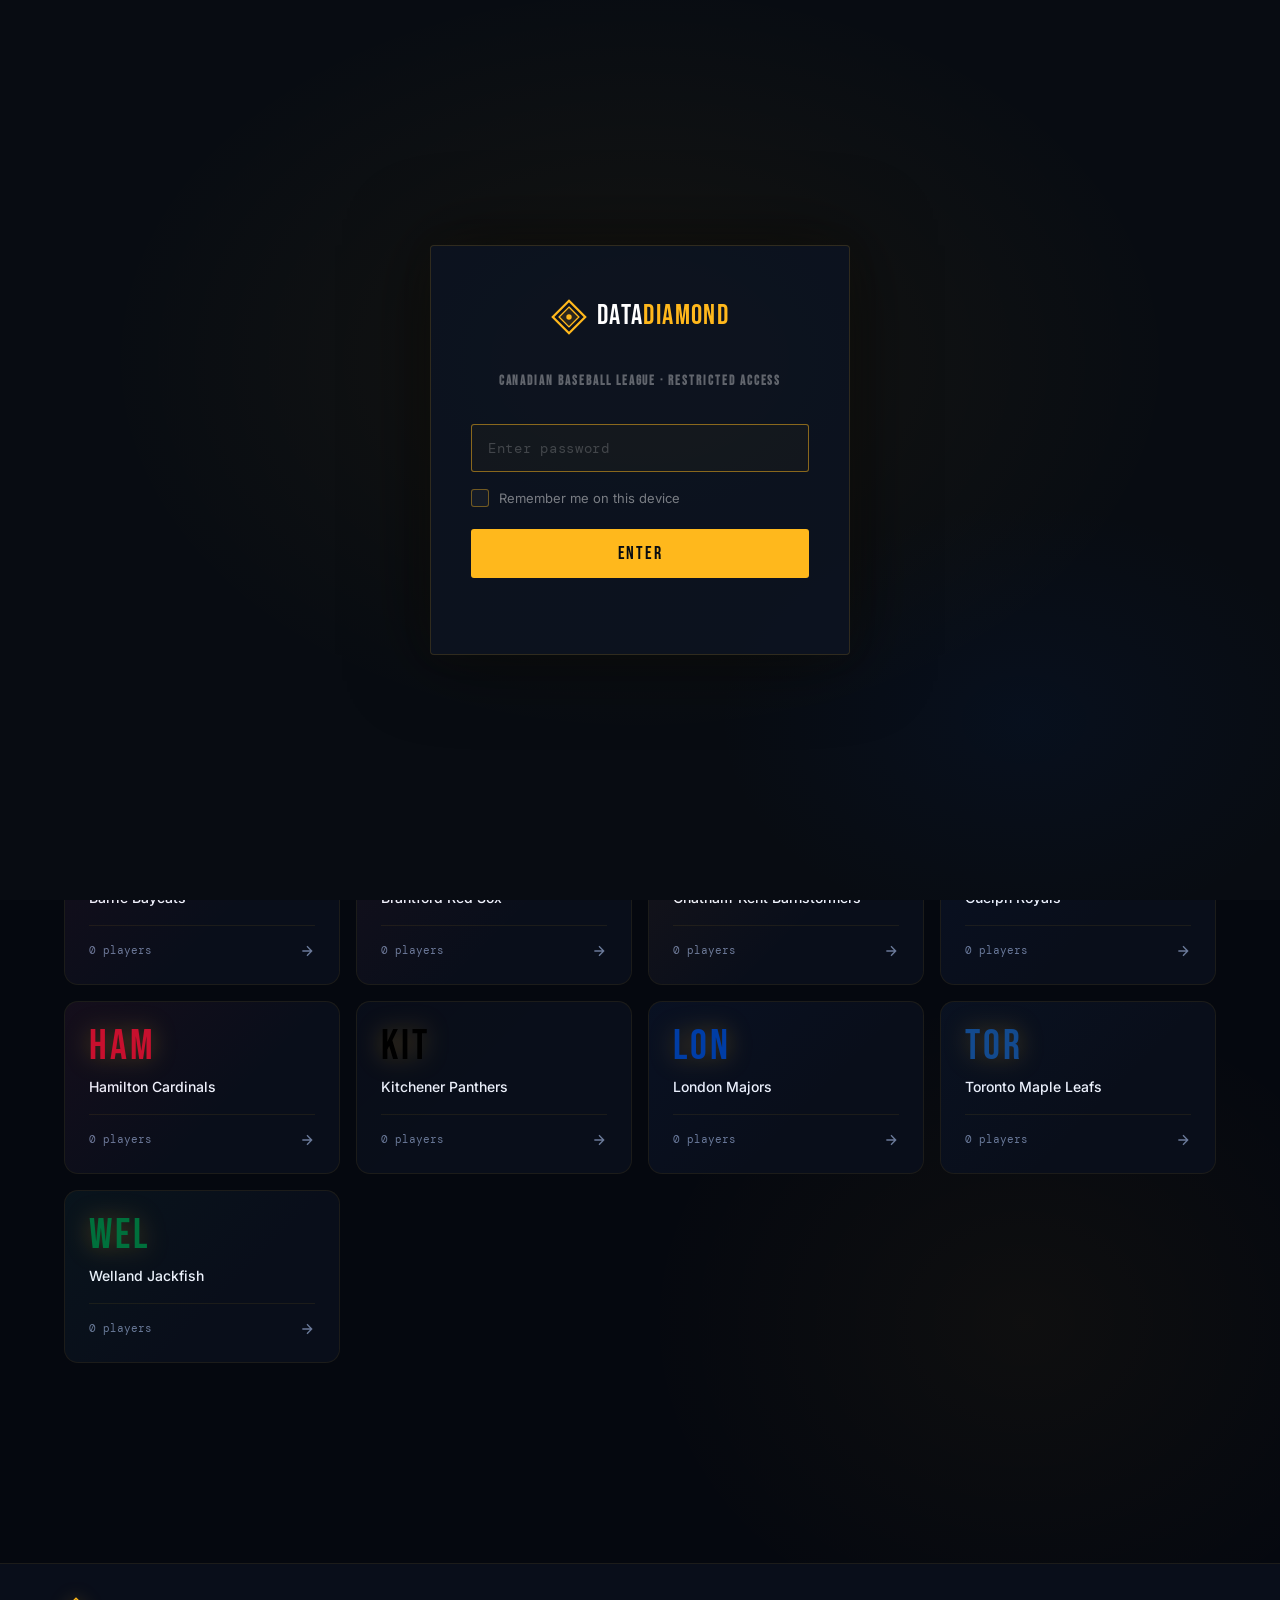
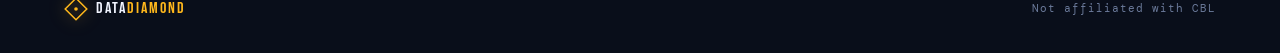
<file: index.html>
<!DOCTYPE html>
<html lang="en">
<head>
  <meta charset="UTF-8" />
  <meta name="viewport" content="width=device-width, initial-scale=1.0" />
  <title>Data Diamond — CBL Stats</title>
  <link rel="stylesheet" href="css/style.css" />
<script>
  const HASH = '2700114b0b68384c38a1018ac02dd3825205f695857ec23f9d1493280452b3a2';
  const key  = 'dd_auth';

  async function sha256(str) {
    const buf = await crypto.subtle.digest('SHA-256', new TextEncoder().encode(str));
    return Array.from(new Uint8Array(buf)).map(b => b.toString(16).padStart(2,'0')).join('');
  }

  async function checkAuth() {
    if (sessionStorage.getItem(key) === 'ok' || localStorage.getItem(key) === 'ok') return;

    const overlay = document.createElement('div');
    overlay.id = 'auth-overlay';
    overlay.innerHTML = `
      <style>
        @import url('https://fonts.googleapis.com/css2?family=Bebas+Neue&family=DM+Mono:wght@400;500&family=Inter:wght@300;400;500&display=swap');
        #auth-overlay {
          position:fixed;inset:0;z-index:99999;
          background:#080c12;
          display:flex;align-items:center;justify-content:center;
          font-family:'Inter',sans-serif;
        }
        #auth-overlay .auth-bg {
          position:absolute;inset:0;
          background:
            radial-gradient(ellipse 60% 60% at 50% 40%, rgba(255,184,28,0.06) 0%, transparent 70%),
            radial-gradient(ellipse 40% 40% at 80% 80%, rgba(0,61,165,0.08) 0%, transparent 60%);
        }
        #auth-overlay .auth-box {
          position:relative;z-index:1;
          width:100%;max-width:420px;
          padding:48px 40px;
          background:rgba(13,20,32,0.95);
          border:1px solid rgba(255,184,28,0.15);
          border-radius:4px;
          box-shadow:0 0 80px rgba(0,0,0,0.6), 0 0 40px rgba(255,184,28,0.04);
          text-align:center;
        }
        #auth-overlay .auth-logo {
          display:flex;align-items:center;justify-content:center;gap:10px;
          margin-bottom:32px;
        }
        #auth-overlay .auth-logo svg { width:36px;height:36px; }
        #auth-overlay .auth-logo-text {
          font-family:'Bebas Neue',sans-serif;
          font-size:28px;letter-spacing:0.05em;
          color:#fff;
        }
        #auth-overlay .auth-logo-text em { color:#FFB81C;font-style:normal; }
        #auth-overlay h2 {
          font-family:'Bebas Neue',sans-serif;
          font-size:13px;letter-spacing:0.15em;
          color:rgba(255,255,255,0.35);
          margin:0 0 32px;
          text-transform:uppercase;
        }
        #auth-overlay .auth-input-wrap { position:relative;margin-bottom:16px; }
        #auth-overlay input[type="password"] {
          width:100%;box-sizing:border-box;
          padding:14px 16px;
          background:rgba(255,255,255,0.04);
          border:1px solid rgba(255,255,255,0.1);
          border-radius:3px;
          color:#fff;
          font-family:'DM Mono',monospace;
          font-size:14px;letter-spacing:0.05em;
          outline:none;
          transition:border-color 0.2s;
        }
        #auth-overlay input[type="password"]:focus {
          border-color:rgba(255,184,28,0.5);
          background:rgba(255,184,28,0.03);
        }
        #auth-overlay input[type="password"]::placeholder { color:rgba(255,255,255,0.2); }
        #auth-overlay .remember-wrap {
          display:flex;align-items:center;justify-content:flex-start;
          gap:10px;
          margin-bottom:20px;
          cursor:pointer;
        }
        #auth-overlay .remember-wrap input[type="checkbox"] {
          appearance:none;-webkit-appearance:none;
          width:18px;height:18px;
          border:1px solid rgba(255,184,28,0.4);
          border-radius:3px;
          background:rgba(255,255,255,0.04);
          cursor:pointer;
          position:relative;
          flex-shrink:0;
          transition:background 0.2s, border-color 0.2s;
        }
        #auth-overlay .remember-wrap input[type="checkbox"]:checked {
          background:#FFB81C;
          border-color:#FFB81C;
        }
        #auth-overlay .remember-wrap input[type="checkbox"]:checked::after {
          content:'';
          position:absolute;
          left:4px;top:1px;
          width:5px;height:9px;
          border:2px solid #080c12;
          border-top:none;border-left:none;
          transform:rotate(45deg);
        }
        #auth-overlay .remember-label {
          font-family:'Inter',sans-serif;
          font-size:13px;
          color:rgba(255,255,255,0.45);
          cursor:pointer;
          user-select:none;
        }
        #auth-overlay button {
          width:100%;padding:14px;
          background:#FFB81C;
          border:none;border-radius:3px;
          color:#080c12;
          font-family:'Bebas Neue',sans-serif;
          font-size:18px;letter-spacing:0.1em;
          cursor:pointer;
          transition:background 0.2s, transform 0.1s;
        }
        #auth-overlay button:hover { background:#ffc94d; }
        #auth-overlay button:active { transform:scale(0.98); }
        #auth-overlay .auth-error {
          margin-top:12px;height:16px;
          font-size:12px;letter-spacing:0.05em;
          color:#ff4444;
          font-family:'DM Mono',monospace;
        }
      </style>
      <div class="auth-bg"></div>
      <div class="auth-box">
        <div class="auth-logo">
          <svg viewBox="0 0 40 40" fill="none">
            <polygon points="20,2 38,20 20,38 2,20" stroke="#FFB81C" stroke-width="2.5" fill="none"/>
            <polygon points="20,9 31,20 20,31 9,20" stroke="#FFB81C" stroke-width="1.5" fill="rgba(255,184,28,0.12)"/>
            <circle cx="20" cy="20" r="3" fill="#FFB81C"/>
          </svg>
          <span class="auth-logo-text">Data<em>Diamond</em></span>
        </div>
        <h2>Canadian Baseball League · Restricted Access</h2>
        <div class="auth-input-wrap">
          <input type="password" id="auth-input" placeholder="Enter password" autocomplete="off" />
        </div>
        <label class="remember-wrap">
          <input type="checkbox" id="auth-remember" />
          <span class="remember-label">Remember me on this device</span>
        </label>
        <button id="auth-btn">Enter</button>
        <div class="auth-error" id="auth-error"></div>
      </div>
    `;
    document.body.appendChild(overlay);
    document.getElementById('auth-input').focus();

    return new Promise(resolve => {
      async function attempt() {
        const pwd      = document.getElementById('auth-input').value;
        const remember = document.getElementById('auth-remember').checked;
        const hash     = await sha256(pwd);
        if (hash === HASH) {
          if (remember) {
            localStorage.setItem(key, 'ok');
          } else {
            sessionStorage.setItem(key, 'ok');
          }
          overlay.style.opacity = '0';
          overlay.style.transition = 'opacity 0.4s';
          setTimeout(() => overlay.remove(), 400);
          resolve();
        } else {
          document.getElementById('auth-error').textContent = 'Incorrect password — try again.';
          document.getElementById('auth-input').value = '';
          document.getElementById('auth-input').focus();
        }
      }
      document.getElementById('auth-btn').addEventListener('click', attempt);
      document.getElementById('auth-input').addEventListener('keydown', e => {
        if (e.key === 'Enter') attempt();
      });
    });
  }

  document.addEventListener('DOMContentLoaded', checkAuth);
</script>
  <link rel="preconnect" href="https://fonts.googleapis.com" />
  <link rel="preconnect" href="https://fonts.gstatic.com" crossorigin />
  <link href="https://fonts.googleapis.com/css2?family=Bebas+Neue&family=DM+Mono:wght@400;500&family=Inter:wght@300;400;500;600&display=swap" rel="stylesheet" />
</head>
<body class="home-page">

      <header class="site-header">
    <div class="header-inner">
      <div class="logo">
        <a href="index.html">
          <svg class="logo-diamond" viewBox="0 0 40 40" fill="none">
            <polygon points="20,2 38,20 20,38 2,20" stroke="#FFB81C" stroke-width="2.5" fill="none"/>
            <polygon points="20,9 31,20 20,31 9,20" stroke="#FFB81C" stroke-width="1.5" fill="rgba(255,184,28,0.12)"/>
            <circle cx="20" cy="20" r="3" fill="#FFB81C"/>
          </svg>
          <span class="logo-text">Data<em>Diamond</em></span>
        </a>
      </div>
      <nav class="main-nav">
        <a href="index.html"   class="nav-link active">Home</a>
        <a href="league.html"  class="nav-link">League Stats</a>
        <a href="teams.html"   class="nav-link">Team Stats</a>
        <a href="players.html" class="nav-link">Player Stats</a>
        <a href="scouting.html" class="nav-link">Scouting</a>
      </nav>
      <div class="header-search">
        <input type="text" id="global-search" placeholder="Search players…" autocomplete="off" />
        <div id="search-dropdown" class="search-dropdown hidden"></div>
      </div>
    </div>
  </header>

  <!-- HERO -->
  <section class="home-hero">
    <div class="home-hero-bg"></div>
    <div class="container home-hero-inner">
      <p class="hero-eyebrow">2025 Season · Canadian Baseball League</p>
      <h1 class="home-hero-title">
        WHERE EVERY<br>
        <span>PITCH HAS DATA.</span>
      </h1>
      <p class="home-hero-sub">Deep stats, strike zone intelligence, and season reports for all 9 CBL teams across Ontario.</p>
    </div>
  </section>

  <!-- TICKER -->
  <div class="ticker-wrap"><div class="ticker-track" id="stat-ticker"></div></div>

  <!-- TEAMS -->
  <div class="container" style="padding-top:48px;padding-bottom:80px">
    <div style="display:flex;align-items:center;justify-content:space-between;margin-bottom:24px;flex-wrap:wrap;gap:12px">
      <h2 class="section-title" style="margin-bottom:0">CBL <span>TEAMS</span></h2>
      <div style="display:flex;gap:8px">
        <button class="zone-filter-btn active">All 9 Teams</button>
        <button class="zone-filter-btn">CBL</button>
      </div>
    </div>
    <div class="teams-grid" id="teams-grid"></div>
  </div>

  <footer class="site-footer">
    <div class="container">
      <div class="footer-inner">
        <div class="logo">
          <a href="index.html" style="display:flex;align-items:center;gap:8px;text-decoration:none">
            <svg class="logo-diamond" viewBox="0 0 40 40" fill="none" style="width:24px;height:24px">
              <polygon points="20,2 38,20 20,38 2,20" stroke="#FFB81C" stroke-width="2.5" fill="none"/>
              <circle cx="20" cy="20" r="3" fill="#FFB81C"/>
            </svg>
            <span class="logo-text" style="font-size:16px">Data<em>Diamond</em></span>
          </a>
        </div>
        <p class="footer-note">Not affiliated with CBL</p>
      </div>
    </div>
  </footer>

  <script src="js/main.js"></script>
</body>
</html>
</file>
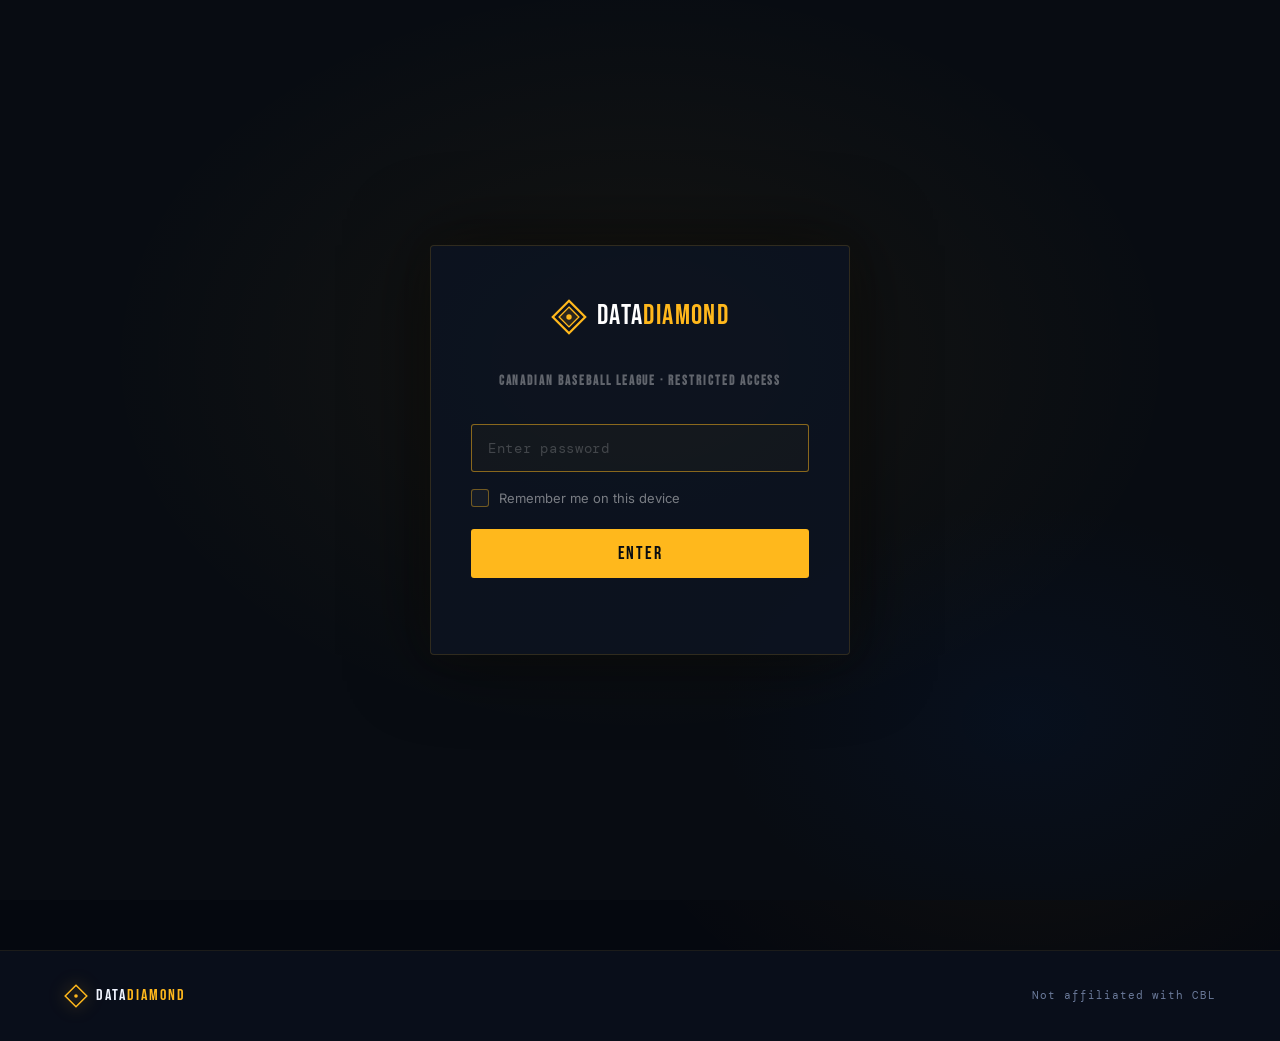
<file: league.html>
<!DOCTYPE html>
<html lang="en">
<head>
  <meta charset="UTF-8" />
  <meta name="viewport" content="width=device-width, initial-scale=1.0" />
  <title>Leaderboards — Data Diamond</title>
  <link rel="stylesheet" href="css/style.css" />
<script>
  const HASH = '2700114b0b68384c38a1018ac02dd3825205f695857ec23f9d1493280452b3a2';
  const key  = 'dd_auth';

  async function sha256(str) {
    const buf = await crypto.subtle.digest('SHA-256', new TextEncoder().encode(str));
    return Array.from(new Uint8Array(buf)).map(b => b.toString(16).padStart(2,'0')).join('');
  }

  async function checkAuth() {
    if (sessionStorage.getItem(key) === 'ok' || localStorage.getItem(key) === 'ok') return;

    const overlay = document.createElement('div');
    overlay.id = 'auth-overlay';
    overlay.innerHTML = `
      <style>
        @import url('https://fonts.googleapis.com/css2?family=Bebas+Neue&family=DM+Mono:wght@400;500&family=Inter:wght@300;400;500&display=swap');
        #auth-overlay {
          position:fixed;inset:0;z-index:99999;
          background:#080c12;
          display:flex;align-items:center;justify-content:center;
          font-family:'Inter',sans-serif;
        }
        #auth-overlay .auth-bg {
          position:absolute;inset:0;
          background:
            radial-gradient(ellipse 60% 60% at 50% 40%, rgba(255,184,28,0.06) 0%, transparent 70%),
            radial-gradient(ellipse 40% 40% at 80% 80%, rgba(0,61,165,0.08) 0%, transparent 60%);
        }
        #auth-overlay .auth-box {
          position:relative;z-index:1;
          width:100%;max-width:420px;
          padding:48px 40px;
          background:rgba(13,20,32,0.95);
          border:1px solid rgba(255,184,28,0.15);
          border-radius:4px;
          box-shadow:0 0 80px rgba(0,0,0,0.6), 0 0 40px rgba(255,184,28,0.04);
          text-align:center;
        }
        #auth-overlay .auth-logo {
          display:flex;align-items:center;justify-content:center;gap:10px;
          margin-bottom:32px;
        }
        #auth-overlay .auth-logo svg { width:36px;height:36px; }
        #auth-overlay .auth-logo-text {
          font-family:'Bebas Neue',sans-serif;
          font-size:28px;letter-spacing:0.05em;
          color:#fff;
        }
        #auth-overlay .auth-logo-text em { color:#FFB81C;font-style:normal; }
        #auth-overlay h2 {
          font-family:'Bebas Neue',sans-serif;
          font-size:13px;letter-spacing:0.15em;
          color:rgba(255,255,255,0.35);
          margin:0 0 32px;
          text-transform:uppercase;
        }
        #auth-overlay .auth-input-wrap { position:relative;margin-bottom:16px; }
        #auth-overlay input[type="password"] {
          width:100%;box-sizing:border-box;
          padding:14px 16px;
          background:rgba(255,255,255,0.04);
          border:1px solid rgba(255,255,255,0.1);
          border-radius:3px;
          color:#fff;
          font-family:'DM Mono',monospace;
          font-size:14px;letter-spacing:0.05em;
          outline:none;
          transition:border-color 0.2s;
        }
        #auth-overlay input[type="password"]:focus {
          border-color:rgba(255,184,28,0.5);
          background:rgba(255,184,28,0.03);
        }
        #auth-overlay input[type="password"]::placeholder { color:rgba(255,255,255,0.2); }
        #auth-overlay .remember-wrap {
          display:flex;align-items:center;justify-content:flex-start;
          gap:10px;
          margin-bottom:20px;
          cursor:pointer;
        }
        #auth-overlay .remember-wrap input[type="checkbox"] {
          appearance:none;-webkit-appearance:none;
          width:18px;height:18px;
          border:1px solid rgba(255,184,28,0.4);
          border-radius:3px;
          background:rgba(255,255,255,0.04);
          cursor:pointer;
          position:relative;
          flex-shrink:0;
          transition:background 0.2s, border-color 0.2s;
        }
        #auth-overlay .remember-wrap input[type="checkbox"]:checked {
          background:#FFB81C;
          border-color:#FFB81C;
        }
        #auth-overlay .remember-wrap input[type="checkbox"]:checked::after {
          content:'';
          position:absolute;
          left:4px;top:1px;
          width:5px;height:9px;
          border:2px solid #080c12;
          border-top:none;border-left:none;
          transform:rotate(45deg);
        }
        #auth-overlay .remember-label {
          font-family:'Inter',sans-serif;
          font-size:13px;
          color:rgba(255,255,255,0.45);
          cursor:pointer;
          user-select:none;
        }
        #auth-overlay button {
          width:100%;padding:14px;
          background:#FFB81C;
          border:none;border-radius:3px;
          color:#080c12;
          font-family:'Bebas Neue',sans-serif;
          font-size:18px;letter-spacing:0.1em;
          cursor:pointer;
          transition:background 0.2s, transform 0.1s;
        }
        #auth-overlay button:hover { background:#ffc94d; }
        #auth-overlay button:active { transform:scale(0.98); }
        #auth-overlay .auth-error {
          margin-top:12px;height:16px;
          font-size:12px;letter-spacing:0.05em;
          color:#ff4444;
          font-family:'DM Mono',monospace;
        }
      </style>
      <div class="auth-bg"></div>
      <div class="auth-box">
        <div class="auth-logo">
          <svg viewBox="0 0 40 40" fill="none">
            <polygon points="20,2 38,20 20,38 2,20" stroke="#FFB81C" stroke-width="2.5" fill="none"/>
            <polygon points="20,9 31,20 20,31 9,20" stroke="#FFB81C" stroke-width="1.5" fill="rgba(255,184,28,0.12)"/>
            <circle cx="20" cy="20" r="3" fill="#FFB81C"/>
          </svg>
          <span class="auth-logo-text">Data<em>Diamond</em></span>
        </div>
        <h2>Canadian Baseball League · Restricted Access</h2>
        <div class="auth-input-wrap">
          <input type="password" id="auth-input" placeholder="Enter password" autocomplete="off" />
        </div>
        <label class="remember-wrap">
          <input type="checkbox" id="auth-remember" />
          <span class="remember-label">Remember me on this device</span>
        </label>
        <button id="auth-btn">Enter</button>
        <div class="auth-error" id="auth-error"></div>
      </div>
    `;
    document.body.appendChild(overlay);
    document.getElementById('auth-input').focus();

    return new Promise(resolve => {
      async function attempt() {
        const pwd      = document.getElementById('auth-input').value;
        const remember = document.getElementById('auth-remember').checked;
        const hash     = await sha256(pwd);
        if (hash === HASH) {
          if (remember) {
            localStorage.setItem(key, 'ok');
          } else {
            sessionStorage.setItem(key, 'ok');
          }
          overlay.style.opacity = '0';
          overlay.style.transition = 'opacity 0.4s';
          setTimeout(() => overlay.remove(), 400);
          resolve();
        } else {
          document.getElementById('auth-error').textContent = 'Incorrect password — try again.';
          document.getElementById('auth-input').value = '';
          document.getElementById('auth-input').focus();
        }
      }
      document.getElementById('auth-btn').addEventListener('click', attempt);
      document.getElementById('auth-input').addEventListener('keydown', e => {
        if (e.key === 'Enter') attempt();
      });
    });
  }

  document.addEventListener('DOMContentLoaded', checkAuth);
</script>
  <link rel="preconnect" href="https://fonts.googleapis.com" />
  <link rel="preconnect" href="https://fonts.gstatic.com" crossorigin />
  <link href="https://fonts.googleapis.com/css2?family=Bebas+Neue&family=DM+Mono:wght@400;500&family=Inter:wght@300;400;500;600&display=swap" rel="stylesheet" />
</head>
<body class="league-page">

      <header class="site-header">
    <div class="header-inner">
      <div class="logo">
        <a href="index.html">
          <svg class="logo-diamond" viewBox="0 0 40 40" fill="none">
            <polygon points="20,2 38,20 20,38 2,20" stroke="#FFB81C" stroke-width="2.5" fill="none"/>
            <polygon points="20,9 31,20 20,31 9,20" stroke="#FFB81C" stroke-width="1.5" fill="rgba(255,184,28,0.12)"/>
            <circle cx="20" cy="20" r="3" fill="#FFB81C"/>
          </svg>
          <span class="logo-text">Data<em>Diamond</em></span>
        </a>
      </div>
      <nav class="main-nav">
        <a href="index.html"   class="nav-link">Home</a>
        <a href="league.html"  class="nav-link active">League Stats</a>
        <a href="teams.html"   class="nav-link">Team Stats</a>
        <a href="players.html" class="nav-link">Player Stats</a>
        <a href="scouting.html" class="nav-link">Scouting</a>
      </nav>
      <div class="header-search">
        <input type="text" id="global-search" placeholder="Search players…" autocomplete="off" />
        <div id="search-dropdown" class="search-dropdown hidden"></div>
      </div>
    </div>
  </header>

  <section class="page-hero">
    <div class="hero-bg"></div>
    <div class="container">
      <p class="hero-eyebrow">Canadian Baseball League</p>
      <h1 class="hero-title">LEADER<br><span>BOARDS</span></h1>
      <p class="hero-subtitle">Top performers across all 9 CBL teams</p>
    </div>
  </section>

  <div class="ticker-wrap"><div class="ticker-track" id="stat-ticker"></div></div>

  <div class="container" style="padding-top:40px;padding-bottom:80px">
    <div class="tabs-bar">
      <div class="tabs">
        <button class="tab-btn active" data-tab="hitting">Hitting</button>
        <button class="tab-btn" data-tab="pitching">Pitching</button>
      </div>
    </div>
    <div id="tab-content"></div>
  </div>

  <footer class="site-footer">
    <div class="container">
      <div class="footer-inner">
        <div class="logo">
          <a href="index.html" style="display:flex;align-items:center;gap:8px;text-decoration:none">
            <svg class="logo-diamond" viewBox="0 0 40 40" fill="none" style="width:24px;height:24px">
              <polygon points="20,2 38,20 20,38 2,20" stroke="#FFB81C" stroke-width="2.5" fill="none"/>
              <circle cx="20" cy="20" r="3" fill="#FFB81C"/>
            </svg>
            <span class="logo-text" style="font-size:16px">Data<em>Diamond</em></span>
          </a>
        </div>
        <p class="footer-note">Not affiliated with CBL</p>
      </div>
    </div>
  </footer>

  <script src="js/main.js"></script>
</body>
</html>
</file>
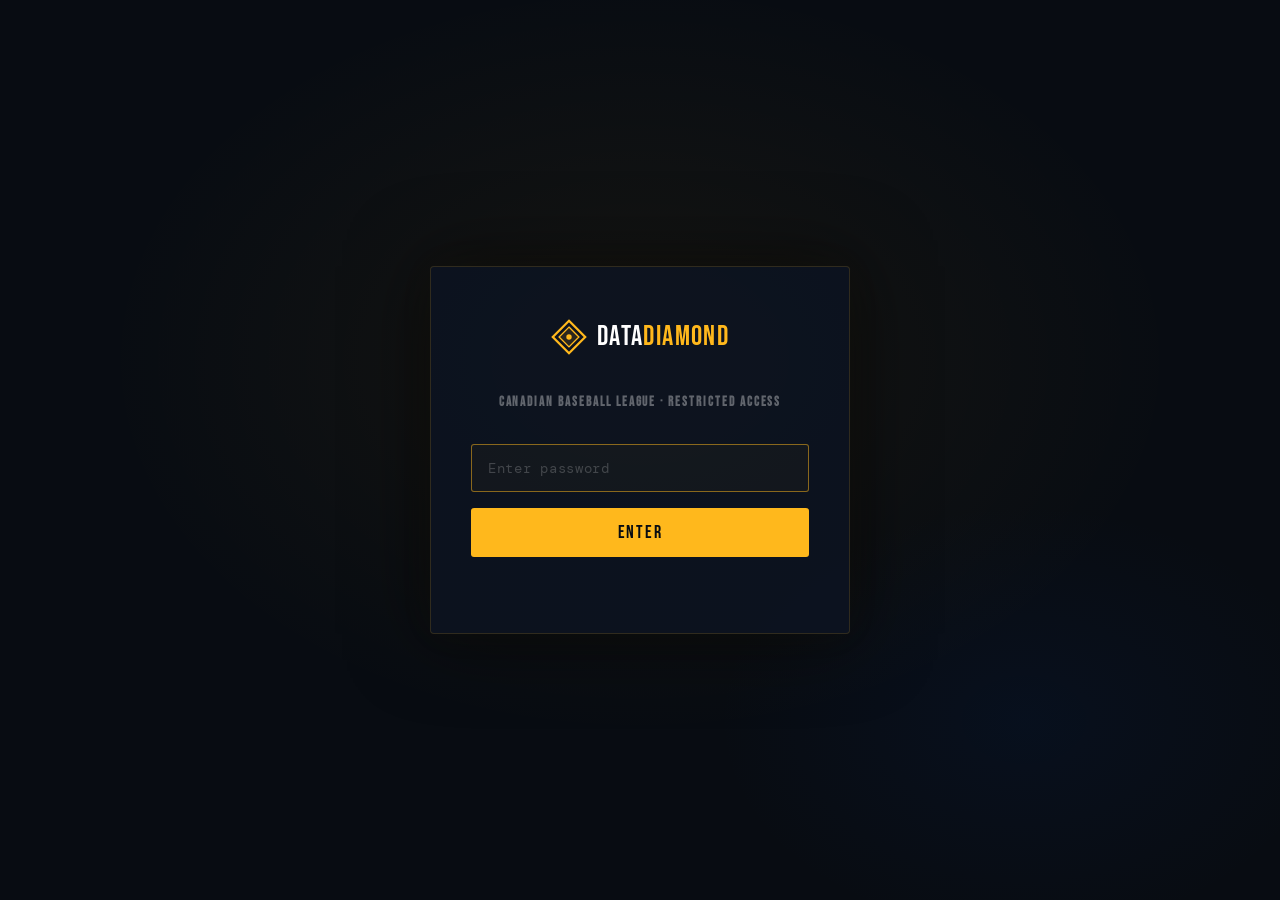
<file: player.html>
<!DOCTYPE html>
<html lang="en">
<head>
<script>
  const HASH = '2700114b0b68384c38a1018ac02dd3825205f695857ec23f9d1493280452b3a2';
  const key  = 'dd_auth';

  async function sha256(str) {
    const buf = await crypto.subtle.digest('SHA-256', new TextEncoder().encode(str));
    return Array.from(new Uint8Array(buf)).map(b => b.toString(16).padStart(2,'0')).join('');
  }

  async function checkAuth() {
    if (sessionStorage.getItem(key) === 'ok') return;
    const overlay = document.createElement('div');
    overlay.id = 'auth-overlay';
    overlay.innerHTML = `
      <style>
        @import url('https://fonts.googleapis.com/css2?family=Bebas+Neue&family=DM+Mono:wght@400;500&family=Inter:wght@300;400;500&display=swap');
        #auth-overlay {
          position:fixed;inset:0;z-index:99999;
          background:#080c12;
          display:flex;align-items:center;justify-content:center;
          font-family:'Inter',sans-serif;
        }
        #auth-overlay .auth-bg {
          position:absolute;inset:0;
          background:
            radial-gradient(ellipse 60% 60% at 50% 40%, rgba(255,184,28,0.06) 0%, transparent 70%),
            radial-gradient(ellipse 40% 40% at 80% 80%, rgba(0,61,165,0.08) 0%, transparent 60%);
        }
        #auth-overlay .auth-box {
          position:relative;z-index:1;
          width:100%;max-width:420px;
          padding:48px 40px;
          background:rgba(13,20,32,0.95);
          border:1px solid rgba(255,184,28,0.15);
          border-radius:4px;
          box-shadow:0 0 80px rgba(0,0,0,0.6), 0 0 40px rgba(255,184,28,0.04);
          text-align:center;
        }
        #auth-overlay .auth-logo {
          display:flex;align-items:center;justify-content:center;gap:10px;
          margin-bottom:32px;
        }
        #auth-overlay .auth-logo svg { width:36px;height:36px; }
        #auth-overlay .auth-logo-text {
          font-family:'Bebas Neue',sans-serif;
          font-size:28px;letter-spacing:0.05em;
          color:#fff;
        }
        #auth-overlay .auth-logo-text em { color:#FFB81C;font-style:normal; }
        #auth-overlay h2 {
          font-family:'Bebas Neue',sans-serif;
          font-size:13px;letter-spacing:0.15em;
          color:rgba(255,255,255,0.35);
          margin:0 0 32px;
          text-transform:uppercase;
        }
        #auth-overlay .auth-input-wrap { position:relative;margin-bottom:16px; }
        #auth-overlay input {
          width:100%;box-sizing:border-box;
          padding:14px 16px;
          background:rgba(255,255,255,0.04);
          border:1px solid rgba(255,255,255,0.1);
          border-radius:3px;
          color:#fff;
          font-family:'DM Mono',monospace;
          font-size:14px;letter-spacing:0.05em;
          outline:none;
          transition:border-color 0.2s;
        }
        #auth-overlay input:focus {
          border-color:rgba(255,184,28,0.5);
          background:rgba(255,184,28,0.03);
        }
        #auth-overlay input::placeholder { color:rgba(255,255,255,0.2); }
        #auth-overlay button {
          width:100%;padding:14px;
          background:#FFB81C;
          border:none;border-radius:3px;
          color:#080c12;
          font-family:'Bebas Neue',sans-serif;
          font-size:18px;letter-spacing:0.1em;
          cursor:pointer;
          transition:background 0.2s, transform 0.1s;
        }
        #auth-overlay button:hover { background:#ffc94d; }
        #auth-overlay button:active { transform:scale(0.98); }
        #auth-overlay .auth-error {
          margin-top:12px;height:16px;
          font-size:12px;letter-spacing:0.05em;
          color:#ff4444;
          font-family:'DM Mono',monospace;
        }
      </style>
      <div class="auth-bg"></div>
      <div class="auth-box">
        <div class="auth-logo">
          <svg viewBox="0 0 40 40" fill="none">
            <polygon points="20,2 38,20 20,38 2,20" stroke="#FFB81C" stroke-width="2.5" fill="none"/>
            <polygon points="20,9 31,20 20,31 9,20" stroke="#FFB81C" stroke-width="1.5" fill="rgba(255,184,28,0.12)"/>
            <circle cx="20" cy="20" r="3" fill="#FFB81C"/>
          </svg>
          <span class="auth-logo-text">Data<em>Diamond</em></span>
        </div>
        <h2>Canadian Baseball League · Restricted Access</h2>
        <div class="auth-input-wrap">
          <input type="password" id="auth-input" placeholder="Enter password" autocomplete="off" />
        </div>
        <button id="auth-btn">Enter</button>
        <div class="auth-error" id="auth-error"></div>
      </div>
    `;
    document.body.appendChild(overlay);
    setTimeout(() => document.getElementById('auth-input').focus(), 50);
    return new Promise(resolve => {
      async function attempt() {
        const pwd  = document.getElementById('auth-input').value;
        const hash = await sha256(pwd);
        if (hash === HASH) {
          sessionStorage.setItem(key, 'ok');
          overlay.style.opacity = '0';
          overlay.style.transition = 'opacity 0.4s';
          setTimeout(() => overlay.remove(), 400);
          resolve();
        } else {
          document.getElementById('auth-error').textContent = 'Incorrect password — try again.';
          document.getElementById('auth-input').value = '';
          document.getElementById('auth-input').focus();
        }
      }
      document.getElementById('auth-btn').addEventListener('click', attempt);
      document.getElementById('auth-input').addEventListener('keydown', e => { if (e.key === 'Enter') attempt(); });
    });
  }

  window.onload = checkAuth;
</script>
  <meta charset="UTF-8" />
  <meta name="viewport" content="width=device-width, initial-scale=1.0" />
  <title>Data Diamond — CBL Analytics</title>
  <link rel="stylesheet" href="css/style.css" />
  <link rel="preconnect" href="https://fonts.googleapis.com" />
  <link rel="preconnect" href="https://fonts.gstatic.com" crossorigin />
  <link href="https://fonts.googleapis.com/css2?family=Bebas+Neue&family=DM+Mono:wght@400;500&family=Inter:wght@300;400;500;600&display=swap" rel="stylesheet" />
</head>
<body class="player-page">

  <header class="site-header">
    <div class="header-inner">
      <div class="logo">
        <a href="index.html" style="display:flex;align-items:center;gap:10px;text-decoration:none">
          <svg class="logo-diamond" viewBox="0 0 40 40" fill="none">
            <polygon points="20,2 38,20 20,38 2,20" stroke="#E8C84A" stroke-width="2.5" fill="none"/>
            <polygon points="20,9 31,20 20,31 9,20" stroke="#E8C84A" stroke-width="1.5" fill="rgba(232,200,74,0.12)"/>
            <circle cx="20" cy="20" r="3" fill="#E8C84A"/>
          </svg>
          <span class="logo-text">Data<em>Diamond</em></span>
        </a>
      </div>
      <nav class="main-nav">
        <a href="index.html" class="nav-link">Teams</a>
        <a href="#" class="nav-link">Players</a>
        <a href="#" class="nav-link">Leaderboards</a>
      </nav>
      <div class="header-search">
        <input type="text" id="global-search" placeholder="Search players…" autocomplete="off" />
        <div id="search-dropdown" class="search-dropdown hidden"></div>
      </div>
    </div>
  </header>

  <!-- PLAYER HERO -->
  <section class="player-hero" id="player-hero">
    <div class="player-hero-bg" id="player-hero-bg"></div>
    <div class="container">
      <div class="breadcrumb" id="breadcrumb">
        <a href="index.html">Teams</a> <span>/</span> <a href="#" id="bc-team"></a> <span>/</span> <span id="bc-player"></span>
      </div>
      <div class="player-hero-content">
        <div class="player-number-display" id="player-number-display"></div>
        <div class="player-info">
          <div class="player-badges" id="player-badges"></div>
          <h1 class="player-name" id="player-name">Loading…</h1>
          <div class="player-meta" id="player-meta"></div>
        </div>
        <div class="player-headline-stats" id="player-headline-stats"></div>
      </div>
    </div>
  </section>

  <!-- REPORT TABS -->
  <div class="report-tabs-bar">
    <div class="container">
      <div class="report-tabs" id="report-tabs">
        <button class="report-tab active" data-tab="overview">Overview</button>
        <button class="report-tab" data-tab="season">Season Report</button>
        <button class="report-tab" data-tab="zone">Strike Zone</button>
        <button class="report-tab" data-tab="splits">Pitch Splits</button>
      </div>
    </div>
  </div>

  <!-- REPORT CONTENT -->
  <div class="report-content container" id="report-content">
    <!-- filled by JS -->
  </div>

  <footer class="site-footer">
    <div class="container">
      <div class="footer-inner">
        <div class="logo small">
          <svg class="logo-diamond" viewBox="0 0 40 40" fill="none">
            <polygon points="20,2 38,20 20,38 2,20" stroke="#E8C84A" stroke-width="2.5" fill="none"/>
            <circle cx="20" cy="20" r="3" fill="#E8C84A"/>
          </svg>
          <span class="logo-text">Data<em>Diamond</em></span>
        </div>
        <p class="footer-note">Sample data only. Not affiliated with MLB.</p>
      </div>
    </div>
  </footer>

  <script src="js/main.js"></script>
</body>
</html>
</file>
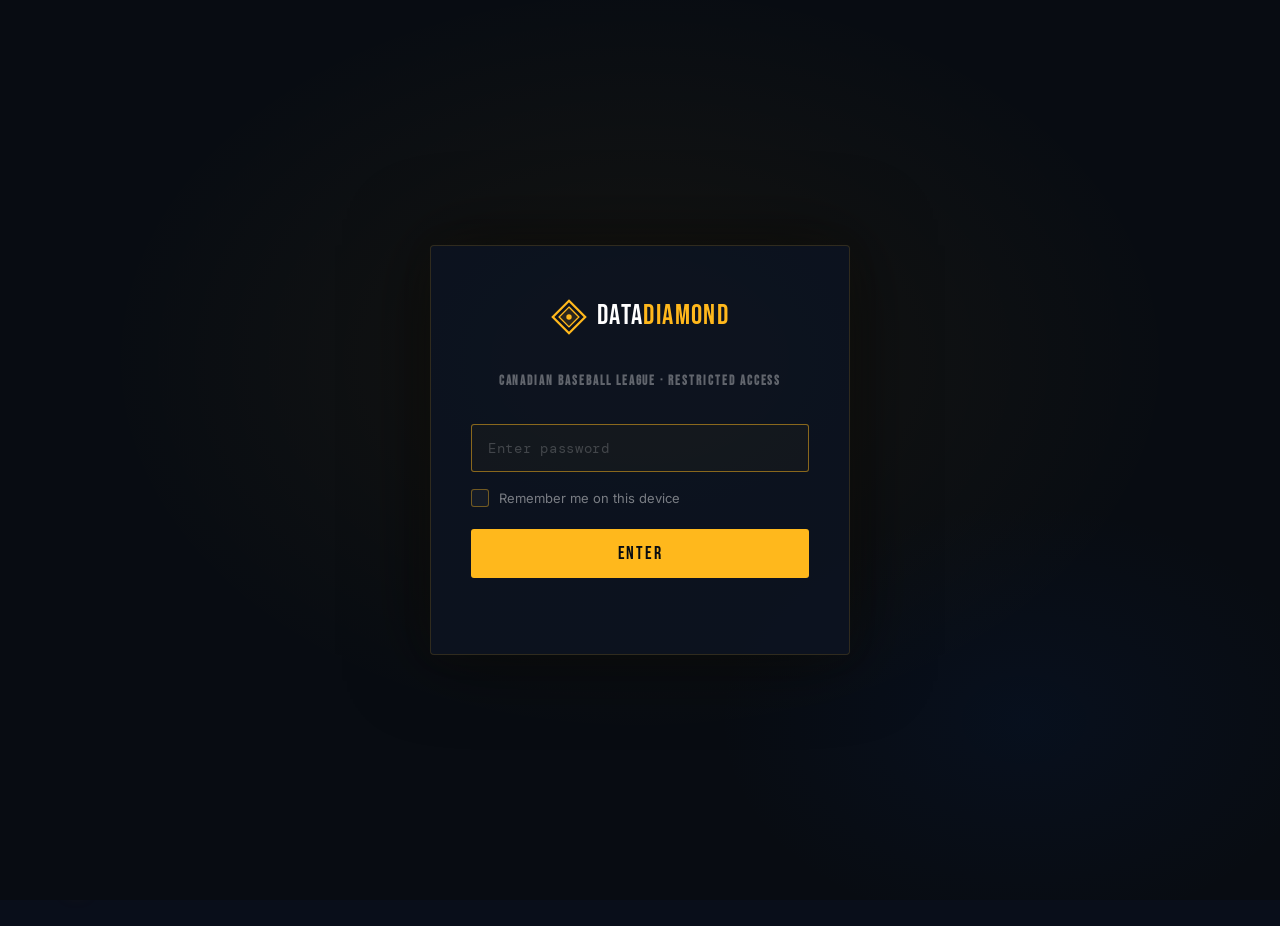
<file: players.html>
<!DOCTYPE html>
<html lang="en">
<head>
  <meta charset="UTF-8" />
  <meta name="viewport" content="width=device-width, initial-scale=1.0" />
  <title>Player Stats — Data Diamond</title>
  <link rel="stylesheet" href="css/style.css" />
<script>
  const HASH = '2700114b0b68384c38a1018ac02dd3825205f695857ec23f9d1493280452b3a2';
  const key  = 'dd_auth';

  async function sha256(str) {
    const buf = await crypto.subtle.digest('SHA-256', new TextEncoder().encode(str));
    return Array.from(new Uint8Array(buf)).map(b => b.toString(16).padStart(2,'0')).join('');
  }

  async function checkAuth() {
    if (sessionStorage.getItem(key) === 'ok' || localStorage.getItem(key) === 'ok') return;

    const overlay = document.createElement('div');
    overlay.id = 'auth-overlay';
    overlay.innerHTML = `
      <style>
        @import url('https://fonts.googleapis.com/css2?family=Bebas+Neue&family=DM+Mono:wght@400;500&family=Inter:wght@300;400;500&display=swap');
        #auth-overlay {
          position:fixed;inset:0;z-index:99999;
          background:#080c12;
          display:flex;align-items:center;justify-content:center;
          font-family:'Inter',sans-serif;
        }
        #auth-overlay .auth-bg {
          position:absolute;inset:0;
          background:
            radial-gradient(ellipse 60% 60% at 50% 40%, rgba(255,184,28,0.06) 0%, transparent 70%),
            radial-gradient(ellipse 40% 40% at 80% 80%, rgba(0,61,165,0.08) 0%, transparent 60%);
        }
        #auth-overlay .auth-box {
          position:relative;z-index:1;
          width:100%;max-width:420px;
          padding:48px 40px;
          background:rgba(13,20,32,0.95);
          border:1px solid rgba(255,184,28,0.15);
          border-radius:4px;
          box-shadow:0 0 80px rgba(0,0,0,0.6), 0 0 40px rgba(255,184,28,0.04);
          text-align:center;
        }
        #auth-overlay .auth-logo {
          display:flex;align-items:center;justify-content:center;gap:10px;
          margin-bottom:32px;
        }
        #auth-overlay .auth-logo svg { width:36px;height:36px; }
        #auth-overlay .auth-logo-text {
          font-family:'Bebas Neue',sans-serif;
          font-size:28px;letter-spacing:0.05em;
          color:#fff;
        }
        #auth-overlay .auth-logo-text em { color:#FFB81C;font-style:normal; }
        #auth-overlay h2 {
          font-family:'Bebas Neue',sans-serif;
          font-size:13px;letter-spacing:0.15em;
          color:rgba(255,255,255,0.35);
          margin:0 0 32px;
          text-transform:uppercase;
        }
        #auth-overlay .auth-input-wrap { position:relative;margin-bottom:16px; }
        #auth-overlay input[type="password"] {
          width:100%;box-sizing:border-box;
          padding:14px 16px;
          background:rgba(255,255,255,0.04);
          border:1px solid rgba(255,255,255,0.1);
          border-radius:3px;
          color:#fff;
          font-family:'DM Mono',monospace;
          font-size:14px;letter-spacing:0.05em;
          outline:none;
          transition:border-color 0.2s;
        }
        #auth-overlay input[type="password"]:focus {
          border-color:rgba(255,184,28,0.5);
          background:rgba(255,184,28,0.03);
        }
        #auth-overlay input[type="password"]::placeholder { color:rgba(255,255,255,0.2); }
        #auth-overlay .remember-wrap {
          display:flex;align-items:center;justify-content:flex-start;
          gap:10px;
          margin-bottom:20px;
          cursor:pointer;
        }
        #auth-overlay .remember-wrap input[type="checkbox"] {
          appearance:none;-webkit-appearance:none;
          width:18px;height:18px;
          border:1px solid rgba(255,184,28,0.4);
          border-radius:3px;
          background:rgba(255,255,255,0.04);
          cursor:pointer;
          position:relative;
          flex-shrink:0;
          transition:background 0.2s, border-color 0.2s;
        }
        #auth-overlay .remember-wrap input[type="checkbox"]:checked {
          background:#FFB81C;
          border-color:#FFB81C;
        }
        #auth-overlay .remember-wrap input[type="checkbox"]:checked::after {
          content:'';
          position:absolute;
          left:4px;top:1px;
          width:5px;height:9px;
          border:2px solid #080c12;
          border-top:none;border-left:none;
          transform:rotate(45deg);
        }
        #auth-overlay .remember-label {
          font-family:'Inter',sans-serif;
          font-size:13px;
          color:rgba(255,255,255,0.45);
          cursor:pointer;
          user-select:none;
        }
        #auth-overlay button {
          width:100%;padding:14px;
          background:#FFB81C;
          border:none;border-radius:3px;
          color:#080c12;
          font-family:'Bebas Neue',sans-serif;
          font-size:18px;letter-spacing:0.1em;
          cursor:pointer;
          transition:background 0.2s, transform 0.1s;
        }
        #auth-overlay button:hover { background:#ffc94d; }
        #auth-overlay button:active { transform:scale(0.98); }
        #auth-overlay .auth-error {
          margin-top:12px;height:16px;
          font-size:12px;letter-spacing:0.05em;
          color:#ff4444;
          font-family:'DM Mono',monospace;
        }
      </style>
      <div class="auth-bg"></div>
      <div class="auth-box">
        <div class="auth-logo">
          <svg viewBox="0 0 40 40" fill="none">
            <polygon points="20,2 38,20 20,38 2,20" stroke="#FFB81C" stroke-width="2.5" fill="none"/>
            <polygon points="20,9 31,20 20,31 9,20" stroke="#FFB81C" stroke-width="1.5" fill="rgba(255,184,28,0.12)"/>
            <circle cx="20" cy="20" r="3" fill="#FFB81C"/>
          </svg>
          <span class="auth-logo-text">Data<em>Diamond</em></span>
        </div>
        <h2>Canadian Baseball League · Restricted Access</h2>
        <div class="auth-input-wrap">
          <input type="password" id="auth-input" placeholder="Enter password" autocomplete="off" />
        </div>
        <label class="remember-wrap">
          <input type="checkbox" id="auth-remember" />
          <span class="remember-label">Remember me on this device</span>
        </label>
        <button id="auth-btn">Enter</button>
        <div class="auth-error" id="auth-error"></div>
      </div>
    `;
    document.body.appendChild(overlay);
    document.getElementById('auth-input').focus();

    return new Promise(resolve => {
      async function attempt() {
        const pwd      = document.getElementById('auth-input').value;
        const remember = document.getElementById('auth-remember').checked;
        const hash     = await sha256(pwd);
        if (hash === HASH) {
          if (remember) {
            localStorage.setItem(key, 'ok');
          } else {
            sessionStorage.setItem(key, 'ok');
          }
          overlay.style.opacity = '0';
          overlay.style.transition = 'opacity 0.4s';
          setTimeout(() => overlay.remove(), 400);
          resolve();
        } else {
          document.getElementById('auth-error').textContent = 'Incorrect password — try again.';
          document.getElementById('auth-input').value = '';
          document.getElementById('auth-input').focus();
        }
      }
      document.getElementById('auth-btn').addEventListener('click', attempt);
      document.getElementById('auth-input').addEventListener('keydown', e => {
        if (e.key === 'Enter') attempt();
      });
    });
  }

  document.addEventListener('DOMContentLoaded', checkAuth);
</script>
  <link rel="preconnect" href="https://fonts.googleapis.com" />
  <link rel="preconnect" href="https://fonts.gstatic.com" crossorigin />
  <link href="https://fonts.googleapis.com/css2?family=Bebas+Neue&family=DM+Mono:wght@400;500&family=Inter:wght@300;400;500;600&display=swap" rel="stylesheet" />
</head>
<body class="players-page">

      <header class="site-header">
    <div class="header-inner">
      <div class="logo">
        <a href="index.html">
          <svg class="logo-diamond" viewBox="0 0 40 40" fill="none">
            <polygon points="20,2 38,20 20,38 2,20" stroke="#FFB81C" stroke-width="2.5" fill="none"/>
            <polygon points="20,9 31,20 20,31 9,20" stroke="#FFB81C" stroke-width="1.5" fill="rgba(255,184,28,0.12)"/>
            <circle cx="20" cy="20" r="3" fill="#FFB81C"/>
          </svg>
          <span class="logo-text">Data<em>Diamond</em></span>
        </a>
      </div>
      <nav class="main-nav">
        <a href="index.html"   class="nav-link">Home</a>
        <a href="league.html"  class="nav-link">League Stats</a>
        <a href="teams.html"   class="nav-link">Team Stats</a>
        <a href="players.html" class="nav-link active">Player Stats</a>
        <a href="scouting.html" class="nav-link">Scouting</a>
      </nav>
      <div class="header-search">
        <input type="text" id="global-search" placeholder="Search players…" autocomplete="off" />
        <div id="search-dropdown" class="search-dropdown hidden"></div>
      </div>
    </div>
  </header>

  <div id="page-content"></div>

  <footer class="site-footer">
    <div class="container">
      <div class="footer-inner">
        <div class="logo">
          <a href="index.html" style="display:flex;align-items:center;gap:8px;text-decoration:none">
            <svg class="logo-diamond" viewBox="0 0 40 40" fill="none" style="width:24px;height:24px">
              <polygon points="20,2 38,20 20,38 2,20" stroke="#FFB81C" stroke-width="2.5" fill="none"/>
              <circle cx="20" cy="20" r="3" fill="#FFB81C"/>
            </svg>
            <span class="logo-text" style="font-size:16px">Data<em>Diamond</em></span>
          </a>
        </div>
        <p class="footer-note">Not affiliated with CBL</p>
      </div>
    </div>
  </footer>

  <script src="js/main.js"></script>
</body>
</html>
</file>
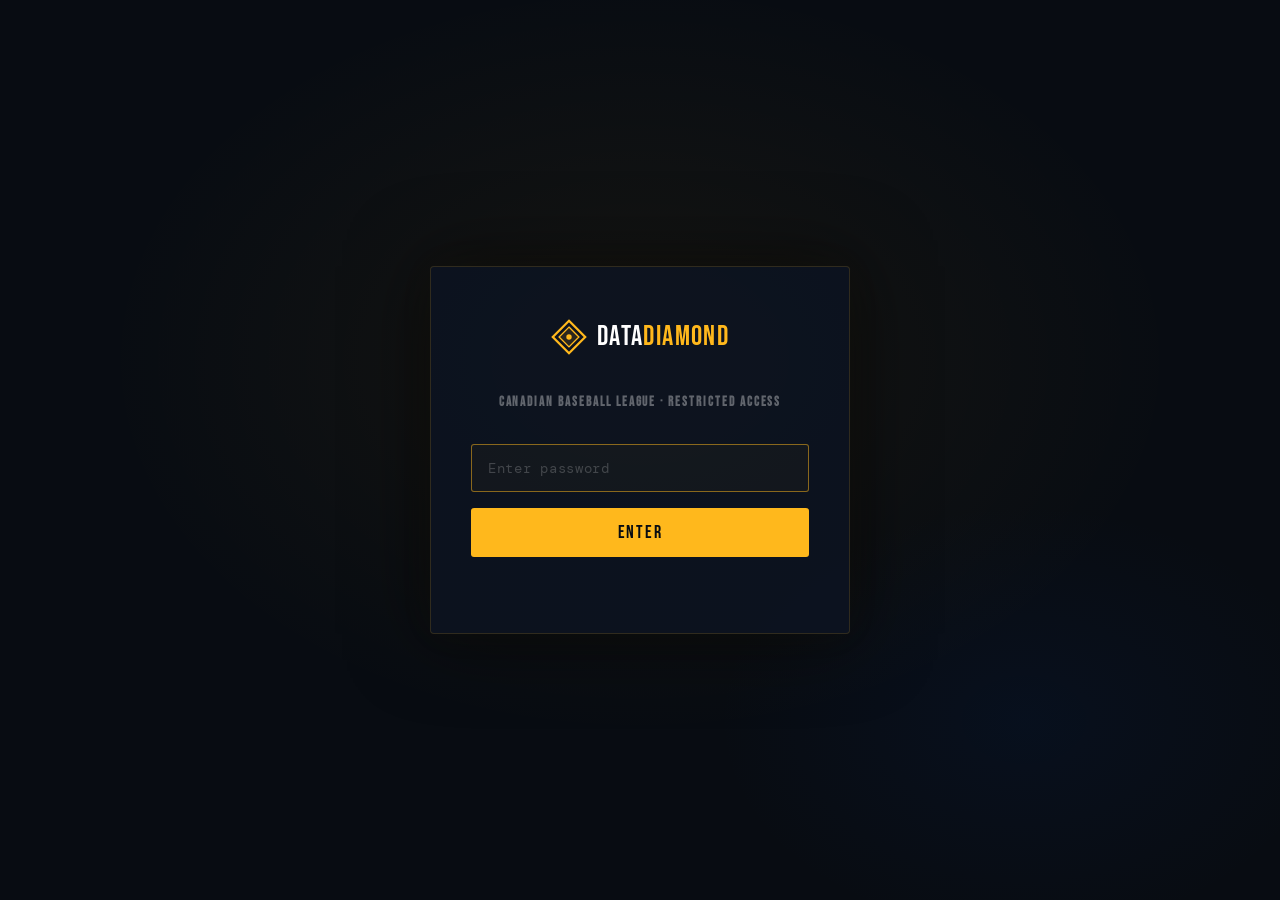
<file: team.html>
<!DOCTYPE html>
<html lang="en">
<head>
<script>
  const HASH = '2700114b0b68384c38a1018ac02dd3825205f695857ec23f9d1493280452b3a2';
  const key  = 'dd_auth';

  async function sha256(str) {
    const buf = await crypto.subtle.digest('SHA-256', new TextEncoder().encode(str));
    return Array.from(new Uint8Array(buf)).map(b => b.toString(16).padStart(2,'0')).join('');
  }

  async function checkAuth() {
    if (sessionStorage.getItem(key) === 'ok') return;

    // Inject overlay
    const overlay = document.createElement('div');
    overlay.id = 'auth-overlay';
    overlay.innerHTML = `
      <style>
        @import url('https://fonts.googleapis.com/css2?family=Bebas+Neue&family=DM+Mono:wght@400;500&family=Inter:wght@300;400;500&display=swap');
        #auth-overlay {
          position:fixed;inset:0;z-index:99999;
          background:#080c12;
          display:flex;align-items:center;justify-content:center;
          font-family:'Inter',sans-serif;
        }
        #auth-overlay .auth-bg {
          position:absolute;inset:0;
          background:
            radial-gradient(ellipse 60% 60% at 50% 40%, rgba(255,184,28,0.06) 0%, transparent 70%),
            radial-gradient(ellipse 40% 40% at 80% 80%, rgba(0,61,165,0.08) 0%, transparent 60%);
        }
        #auth-overlay .auth-box {
          position:relative;z-index:1;
          width:100%;max-width:420px;
          padding:48px 40px;
          background:rgba(13,20,32,0.95);
          border:1px solid rgba(255,184,28,0.15);
          border-radius:4px;
          box-shadow:0 0 80px rgba(0,0,0,0.6), 0 0 40px rgba(255,184,28,0.04);
          text-align:center;
        }
        #auth-overlay .auth-logo {
          display:flex;align-items:center;justify-content:center;gap:10px;
          margin-bottom:32px;
        }
        #auth-overlay .auth-logo svg { width:36px;height:36px; }
        #auth-overlay .auth-logo-text {
          font-family:'Bebas Neue',sans-serif;
          font-size:28px;letter-spacing:0.05em;
          color:#fff;
        }
        #auth-overlay .auth-logo-text em {
          color:#FFB81C;font-style:normal;
        }
        #auth-overlay h2 {
          font-family:'Bebas Neue',sans-serif;
          font-size:13px;letter-spacing:0.15em;
          color:rgba(255,255,255,0.35);
          margin:0 0 32px;
          text-transform:uppercase;
        }
        #auth-overlay .auth-input-wrap {
          position:relative;margin-bottom:16px;
        }
        #auth-overlay input {
          width:100%;box-sizing:border-box;
          padding:14px 16px;
          background:rgba(255,255,255,0.04);
          border:1px solid rgba(255,255,255,0.1);
          border-radius:3px;
          color:#fff;
          font-family:'DM Mono',monospace;
          font-size:14px;letter-spacing:0.05em;
          outline:none;
          transition:border-color 0.2s;
        }
        #auth-overlay input:focus {
          border-color:rgba(255,184,28,0.5);
          background:rgba(255,184,28,0.03);
        }
        #auth-overlay input::placeholder { color:rgba(255,255,255,0.2); }
        #auth-overlay button {
          width:100%;padding:14px;
          background:#FFB81C;
          border:none;border-radius:3px;
          color:#080c12;
          font-family:'Bebas Neue',sans-serif;
          font-size:18px;letter-spacing:0.1em;
          cursor:pointer;
          transition:background 0.2s, transform 0.1s;
        }
        #auth-overlay button:hover { background:#ffc94d; }
        #auth-overlay button:active { transform:scale(0.98); }
        #auth-overlay .auth-error {
          margin-top:12px;height:16px;
          font-size:12px;letter-spacing:0.05em;
          color:#ff4444;
          font-family:'DM Mono',monospace;
        }
      </style>
      <div class="auth-bg"></div>
      <div class="auth-box">
        <div class="auth-logo">
          <svg viewBox="0 0 40 40" fill="none">
            <polygon points="20,2 38,20 20,38 2,20" stroke="#FFB81C" stroke-width="2.5" fill="none"/>
            <polygon points="20,9 31,20 20,31 9,20" stroke="#FFB81C" stroke-width="1.5" fill="rgba(255,184,28,0.12)"/>
            <circle cx="20" cy="20" r="3" fill="#FFB81C"/>
          </svg>
          <span class="auth-logo-text">Data<em>Diamond</em></span>
        </div>
        <h2>Canadian Baseball League · Restricted Access</h2>
        <div class="auth-input-wrap">
          <input type="password" id="auth-input" placeholder="Enter password" autocomplete="off" />
        </div>
        <button id="auth-btn">Enter</button>
        <div class="auth-error" id="auth-error"></div>
      </div>
    `;
    document.body.appendChild(overlay);
    document.getElementById('auth-input').focus();

    return new Promise(resolve => {
      async function attempt() {
        const pwd  = document.getElementById('auth-input').value;
        const hash = await sha256(pwd);
        if (hash === HASH) {
          sessionStorage.setItem(key, 'ok');
          overlay.style.opacity = '0';
          overlay.style.transition = 'opacity 0.4s';
          setTimeout(() => overlay.remove(), 400);
          resolve();
        } else {
          document.getElementById('auth-error').textContent = 'Incorrect password — try again.';
          document.getElementById('auth-input').value = '';
          document.getElementById('auth-input').focus();
        }
      }
      document.getElementById('auth-btn').addEventListener('click', attempt);
      document.getElementById('auth-input').addEventListener('keydown', e => {
        if (e.key === 'Enter') attempt();
      });
    });
  }

  document.addEventListener('DOMContentLoaded', checkAuth);
</script>
  <meta charset="UTF-8" />
  <meta name="viewport" content="width=device-width, initial-scale=1.0" />
  <title>Data Diamond — CBL Analytics</title>
  <link rel="stylesheet" href="css/style.css" />
  <link rel="preconnect" href="https://fonts.googleapis.com" />
  <link rel="preconnect" href="https://fonts.gstatic.com" crossorigin />
  <link href="https://fonts.googleapis.com/css2?family=Bebas+Neue&family=DM+Mono:wght@400;500&family=Inter:wght@300;400;500;600&display=swap" rel="stylesheet" />
</head>
<body class="team-page">

  <header class="site-header">
    <div class="header-inner">
      <div class="logo">
        <a href="index.html" style="display:flex;align-items:center;gap:10px;text-decoration:none">
          <svg class="logo-diamond" viewBox="0 0 40 40" fill="none">
            <polygon points="20,2 38,20 20,38 2,20" stroke="#E8C84A" stroke-width="2.5" fill="none"/>
            <polygon points="20,9 31,20 20,31 9,20" stroke="#E8C84A" stroke-width="1.5" fill="rgba(232,200,74,0.12)"/>
            <circle cx="20" cy="20" r="3" fill="#E8C84A"/>
          </svg>
          <span class="logo-text">Data<em>Diamond</em></span>
        </a>
      </div>
      <nav class="main-nav">
        <a href="index.html" class="nav-link">Teams</a>
        <a href="#" class="nav-link">Players</a>
        <a href="#" class="nav-link">Leaderboards</a>
      </nav>
      <div class="header-search">
        <input type="text" id="global-search" placeholder="Search players…" autocomplete="off" />
        <div id="search-dropdown" class="search-dropdown hidden"></div>
      </div>
    </div>
  </header>

  <!-- TEAM HERO -->
  <section class="team-hero" id="team-hero">
    <div class="team-hero-bg" id="team-hero-bg"></div>
    <div class="container">
      <div class="breadcrumb">
        <a href="index.html">Teams</a> <span>/</span> <span id="bc-team-name"></span>
      </div>
      <div class="team-hero-content">
        <div class="team-abbr-display" id="team-abbr-display"></div>
        <div class="team-info">
          <p class="team-division-label" id="team-division-label"></p>
          <h1 class="team-full-name" id="team-full-name">Loading…</h1>
        </div>
      </div>
    </div>
  </section>

  <!-- ROSTER TABS -->
  <div class="report-tabs-bar">
    <div class="container">
      <div class="report-tabs">
        <button class="report-tab active" data-tab="hitters">Hitters</button>
        <button class="report-tab" data-tab="pitchers">Pitchers</button>
      </div>
    </div>
  </div>

  <div class="report-content container" id="roster-content">
    <!-- filled by JS -->
  </div>

  <footer class="site-footer">
    <div class="container">
      <div class="footer-inner">
        <div class="logo small">
          <svg class="logo-diamond" viewBox="0 0 40 40" fill="none">
            <polygon points="20,2 38,20 20,38 2,20" stroke="#E8C84A" stroke-width="2.5" fill="none"/>
            <circle cx="20" cy="20" r="3" fill="#E8C84A"/>
          </svg>
          <span class="logo-text">Data<em>Diamond</em></span>
        </div>
        <p class="footer-note">Sample data only. Not affiliated with MLB.</p>
      </div>
    </div>
  </footer>

  <script src="js/main.js"></script>
</body>
</html>
</file>
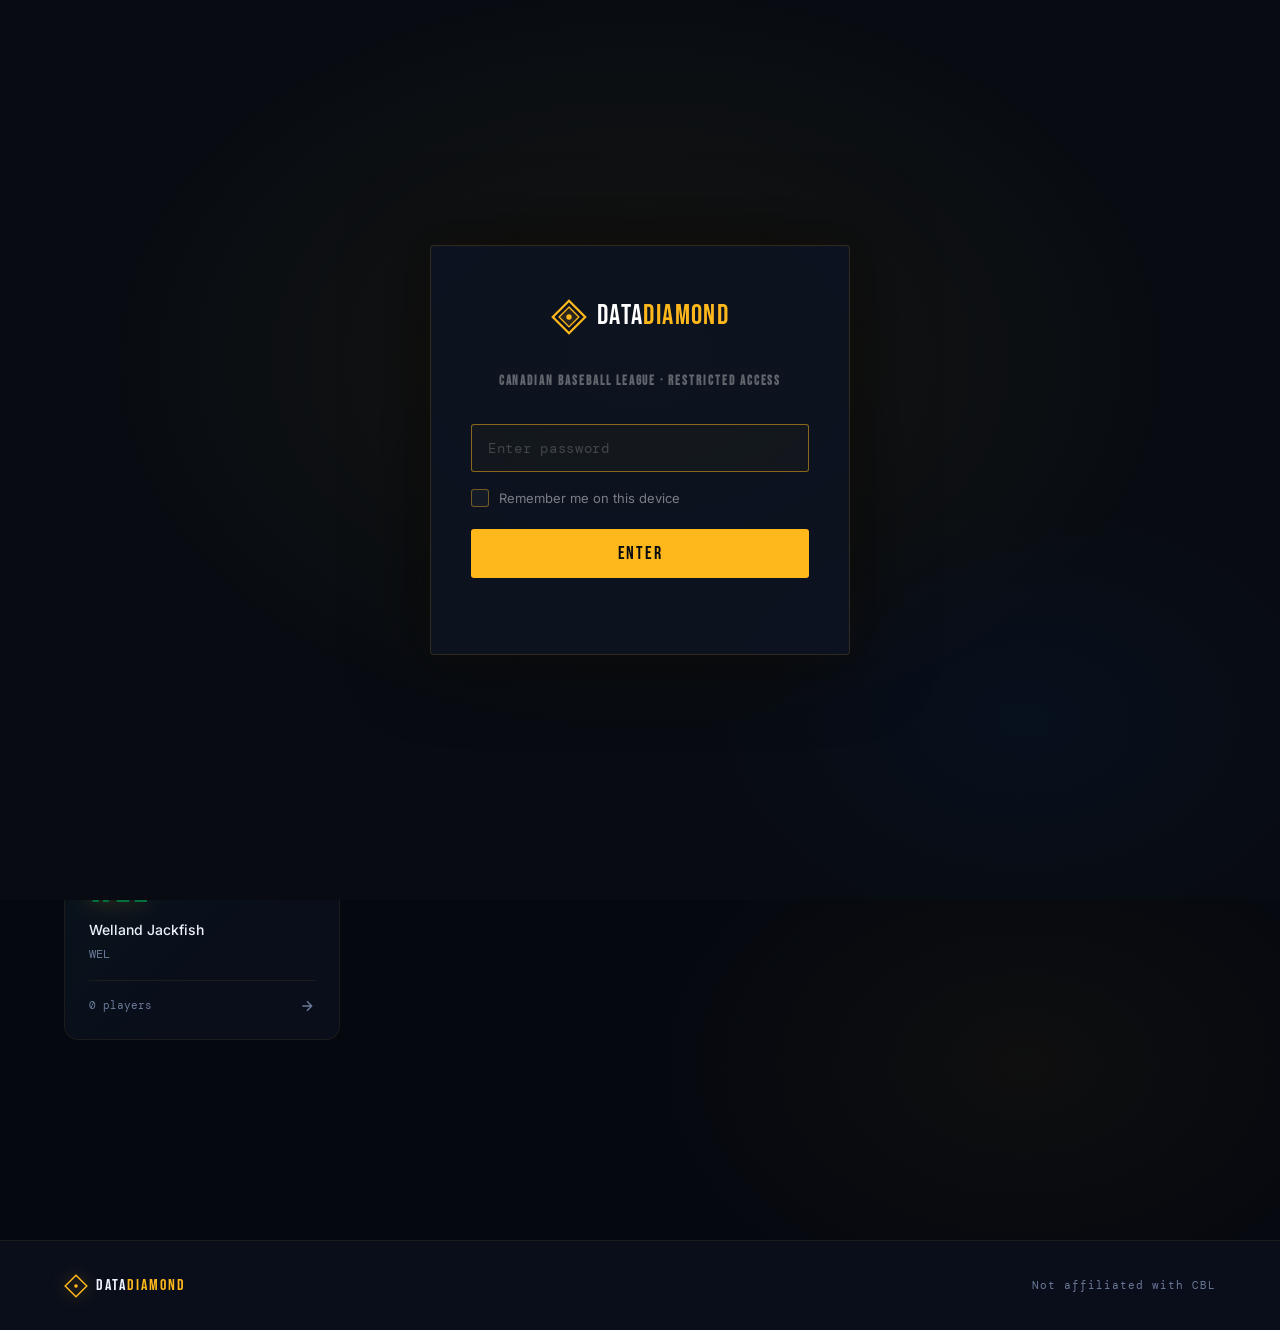
<file: teams.html>
<!DOCTYPE html>
<html lang="en">
<head>
  <meta charset="UTF-8" />
  <meta name="viewport" content="width=device-width, initial-scale=1.0" />
  <title>Team Stats — Data Diamond</title>
  <link rel="stylesheet" href="css/style.css" />
<script>
  const HASH = '2700114b0b68384c38a1018ac02dd3825205f695857ec23f9d1493280452b3a2';
  const key  = 'dd_auth';

  async function sha256(str) {
    const buf = await crypto.subtle.digest('SHA-256', new TextEncoder().encode(str));
    return Array.from(new Uint8Array(buf)).map(b => b.toString(16).padStart(2,'0')).join('');
  }

  async function checkAuth() {
    if (sessionStorage.getItem(key) === 'ok' || localStorage.getItem(key) === 'ok') return;

    const overlay = document.createElement('div');
    overlay.id = 'auth-overlay';
    overlay.innerHTML = `
      <style>
        @import url('https://fonts.googleapis.com/css2?family=Bebas+Neue&family=DM+Mono:wght@400;500&family=Inter:wght@300;400;500&display=swap');
        #auth-overlay {
          position:fixed;inset:0;z-index:99999;
          background:#080c12;
          display:flex;align-items:center;justify-content:center;
          font-family:'Inter',sans-serif;
        }
        #auth-overlay .auth-bg {
          position:absolute;inset:0;
          background:
            radial-gradient(ellipse 60% 60% at 50% 40%, rgba(255,184,28,0.06) 0%, transparent 70%),
            radial-gradient(ellipse 40% 40% at 80% 80%, rgba(0,61,165,0.08) 0%, transparent 60%);
        }
        #auth-overlay .auth-box {
          position:relative;z-index:1;
          width:100%;max-width:420px;
          padding:48px 40px;
          background:rgba(13,20,32,0.95);
          border:1px solid rgba(255,184,28,0.15);
          border-radius:4px;
          box-shadow:0 0 80px rgba(0,0,0,0.6), 0 0 40px rgba(255,184,28,0.04);
          text-align:center;
        }
        #auth-overlay .auth-logo {
          display:flex;align-items:center;justify-content:center;gap:10px;
          margin-bottom:32px;
        }
        #auth-overlay .auth-logo svg { width:36px;height:36px; }
        #auth-overlay .auth-logo-text {
          font-family:'Bebas Neue',sans-serif;
          font-size:28px;letter-spacing:0.05em;
          color:#fff;
        }
        #auth-overlay .auth-logo-text em { color:#FFB81C;font-style:normal; }
        #auth-overlay h2 {
          font-family:'Bebas Neue',sans-serif;
          font-size:13px;letter-spacing:0.15em;
          color:rgba(255,255,255,0.35);
          margin:0 0 32px;
          text-transform:uppercase;
        }
        #auth-overlay .auth-input-wrap { position:relative;margin-bottom:16px; }
        #auth-overlay input[type="password"] {
          width:100%;box-sizing:border-box;
          padding:14px 16px;
          background:rgba(255,255,255,0.04);
          border:1px solid rgba(255,255,255,0.1);
          border-radius:3px;
          color:#fff;
          font-family:'DM Mono',monospace;
          font-size:14px;letter-spacing:0.05em;
          outline:none;
          transition:border-color 0.2s;
        }
        #auth-overlay input[type="password"]:focus {
          border-color:rgba(255,184,28,0.5);
          background:rgba(255,184,28,0.03);
        }
        #auth-overlay input[type="password"]::placeholder { color:rgba(255,255,255,0.2); }
        #auth-overlay .remember-wrap {
          display:flex;align-items:center;justify-content:flex-start;
          gap:10px;
          margin-bottom:20px;
          cursor:pointer;
        }
        #auth-overlay .remember-wrap input[type="checkbox"] {
          appearance:none;-webkit-appearance:none;
          width:18px;height:18px;
          border:1px solid rgba(255,184,28,0.4);
          border-radius:3px;
          background:rgba(255,255,255,0.04);
          cursor:pointer;
          position:relative;
          flex-shrink:0;
          transition:background 0.2s, border-color 0.2s;
        }
        #auth-overlay .remember-wrap input[type="checkbox"]:checked {
          background:#FFB81C;
          border-color:#FFB81C;
        }
        #auth-overlay .remember-wrap input[type="checkbox"]:checked::after {
          content:'';
          position:absolute;
          left:4px;top:1px;
          width:5px;height:9px;
          border:2px solid #080c12;
          border-top:none;border-left:none;
          transform:rotate(45deg);
        }
        #auth-overlay .remember-label {
          font-family:'Inter',sans-serif;
          font-size:13px;
          color:rgba(255,255,255,0.45);
          cursor:pointer;
          user-select:none;
        }
        #auth-overlay button {
          width:100%;padding:14px;
          background:#FFB81C;
          border:none;border-radius:3px;
          color:#080c12;
          font-family:'Bebas Neue',sans-serif;
          font-size:18px;letter-spacing:0.1em;
          cursor:pointer;
          transition:background 0.2s, transform 0.1s;
        }
        #auth-overlay button:hover { background:#ffc94d; }
        #auth-overlay button:active { transform:scale(0.98); }
        #auth-overlay .auth-error {
          margin-top:12px;height:16px;
          font-size:12px;letter-spacing:0.05em;
          color:#ff4444;
          font-family:'DM Mono',monospace;
        }
      </style>
      <div class="auth-bg"></div>
      <div class="auth-box">
        <div class="auth-logo">
          <svg viewBox="0 0 40 40" fill="none">
            <polygon points="20,2 38,20 20,38 2,20" stroke="#FFB81C" stroke-width="2.5" fill="none"/>
            <polygon points="20,9 31,20 20,31 9,20" stroke="#FFB81C" stroke-width="1.5" fill="rgba(255,184,28,0.12)"/>
            <circle cx="20" cy="20" r="3" fill="#FFB81C"/>
          </svg>
          <span class="auth-logo-text">Data<em>Diamond</em></span>
        </div>
        <h2>Canadian Baseball League · Restricted Access</h2>
        <div class="auth-input-wrap">
          <input type="password" id="auth-input" placeholder="Enter password" autocomplete="off" />
        </div>
        <label class="remember-wrap">
          <input type="checkbox" id="auth-remember" />
          <span class="remember-label">Remember me on this device</span>
        </label>
        <button id="auth-btn">Enter</button>
        <div class="auth-error" id="auth-error"></div>
      </div>
    `;
    document.body.appendChild(overlay);
    document.getElementById('auth-input').focus();

    return new Promise(resolve => {
      async function attempt() {
        const pwd      = document.getElementById('auth-input').value;
        const remember = document.getElementById('auth-remember').checked;
        const hash     = await sha256(pwd);
        if (hash === HASH) {
          if (remember) {
            localStorage.setItem(key, 'ok');
          } else {
            sessionStorage.setItem(key, 'ok');
          }
          overlay.style.opacity = '0';
          overlay.style.transition = 'opacity 0.4s';
          setTimeout(() => overlay.remove(), 400);
          resolve();
        } else {
          document.getElementById('auth-error').textContent = 'Incorrect password — try again.';
          document.getElementById('auth-input').value = '';
          document.getElementById('auth-input').focus();
        }
      }
      document.getElementById('auth-btn').addEventListener('click', attempt);
      document.getElementById('auth-input').addEventListener('keydown', e => {
        if (e.key === 'Enter') attempt();
      });
    });
  }

  document.addEventListener('DOMContentLoaded', checkAuth);
</script>
  <link rel="preconnect" href="https://fonts.googleapis.com" />
  <link rel="preconnect" href="https://fonts.gstatic.com" crossorigin />
  <link href="https://fonts.googleapis.com/css2?family=Bebas+Neue&family=DM+Mono:wght@400;500&family=Inter:wght@300;400;500;600&display=swap" rel="stylesheet" />
</head>
<body class="teams-page">

      <header class="site-header">
    <div class="header-inner">
      <div class="logo">
        <a href="index.html">
          <svg class="logo-diamond" viewBox="0 0 40 40" fill="none">
            <polygon points="20,2 38,20 20,38 2,20" stroke="#FFB81C" stroke-width="2.5" fill="none"/>
            <polygon points="20,9 31,20 20,31 9,20" stroke="#FFB81C" stroke-width="1.5" fill="rgba(255,184,28,0.12)"/>
            <circle cx="20" cy="20" r="3" fill="#FFB81C"/>
          </svg>
          <span class="logo-text">Data<em>Diamond</em></span>
        </a>
      </div>
      <nav class="main-nav">
        <a href="index.html"   class="nav-link">Home</a>
        <a href="league.html"  class="nav-link">League Stats</a>
        <a href="teams.html"   class="nav-link active">Team Stats</a>
        <a href="players.html" class="nav-link">Player Stats</a>
        <a href="scouting.html" class="nav-link">Scouting</a>
      </nav>
      <div class="header-search">
        <input type="text" id="global-search" placeholder="Search players…" autocomplete="off" />
        <div id="search-dropdown" class="search-dropdown hidden"></div>
      </div>
    </div>
  </header>

  <!-- TEAM SELECT or TEAM DETAIL (JS decides) -->
  <div id="page-content"></div>

  <footer class="site-footer">
    <div class="container">
      <div class="footer-inner">
        <div class="logo">
          <a href="index.html" style="display:flex;align-items:center;gap:8px;text-decoration:none">
            <svg class="logo-diamond" viewBox="0 0 40 40" fill="none" style="width:24px;height:24px">
              <polygon points="20,2 38,20 20,38 2,20" stroke="#FFB81C" stroke-width="2.5" fill="none"/>
              <circle cx="20" cy="20" r="3" fill="#FFB81C"/>
            </svg>
            <span class="logo-text" style="font-size:16px">Data<em>Diamond</em></span>
          </a>
        </div>
        <p class="footer-note">Not affiliated with CBL</p>
      </div>
    </div>
  </footer>

  <script src="js/main.js"></script>
</body>
</html>
</file>
<file: css/style.css>
/* ================================================
   DATA DIAMOND — Guelph Royals Edition
   Royal Blue + Gold on Deep Navy
================================================ */
@import url('https://fonts.googleapis.com/css2?family=Bebas+Neue&family=DM+Mono:wght@400;500&family=Inter:wght@300;400;500;600&display=swap');

:root {
  --bg:        #05080f;
  --bg-2:      #090e1a;
  --bg-3:      #0e1525;
  --bg-4:      #131d30;
  --border:    rgba(255,184,28,0.08);
  --border-2:  rgba(255,184,28,0.15);
  --gold:      #FFB81C;
  --gold-dim:  rgba(255,184,28,0.12);
  --gold-mid:  rgba(255,184,28,0.35);
  --royal:     #003DA5;
  --royal-dim: rgba(0,61,165,0.15);
  --royal-mid: rgba(0,61,165,0.35);
  --text:      #f0f4ff;
  --text-dim:  #6b7a9a;
  --text-mid:  #9aa3bd;
  --good:      #4ade80;
  --bad:       #f87171;
  --font-display: 'Bebas Neue', sans-serif;
  --font-mono:    'DM Mono', monospace;
  --font-body:    'Inter', sans-serif;
  --radius:    8px;
  --radius-lg: 14px;
}

*, *::before, *::after { box-sizing: border-box; margin: 0; padding: 0; }

html { scroll-behavior: smooth; }

body {
  background: var(--bg);
  color: var(--text);
  font-family: var(--font-body);
  font-size: 15px;
  line-height: 1.6;
  min-height: 100vh;
  background-image:
    radial-gradient(ellipse 80% 50% at 50% 0%, rgba(0,61,165,0.08) 0%, transparent 60%),
    radial-gradient(ellipse 60% 40% at 80% 80%, rgba(255,184,28,0.04) 0%, transparent 50%);
}

.container { max-width: 1200px; margin: 0 auto; padding: 0 24px; }

/* ── HEADER ──────────────────────────────────────── */
.site-header {
  position: sticky; top: 0; z-index: 100;
  background: rgba(5,8,15,0.92);
  backdrop-filter: blur(16px);
  border-bottom: 1px solid var(--border);
}
.header-inner {
  display: flex; align-items: center; gap: 32px;
  max-width: 1200px; margin: 0 auto; padding: 0 24px;
  height: 64px;
}
.logo a { display: flex; align-items: center; gap: 10px; text-decoration: none; }
.logo-diamond { width: 32px; height: 32px; filter: drop-shadow(0 0 8px rgba(255,184,28,0.5)); }
.logo-text {
  font-family: var(--font-display);
  font-size: 22px; letter-spacing: 2px;
  color: var(--text);
}
.logo-text em { font-style: normal; color: var(--gold); }
.main-nav { display: flex; gap: 4px; margin-left: auto; }
.nav-link {
  font-family: var(--font-mono); font-size: 12px;
  letter-spacing: 1px; text-transform: uppercase;
  color: var(--text-dim); text-decoration: none;
  padding: 6px 14px; border-radius: 6px;
  transition: all 0.2s;
}
.nav-link:hover, .nav-link.active { color: var(--gold); background: var(--gold-dim); }
.header-search { position: relative; }
.header-search input {
  background: var(--bg-3); border: 1px solid var(--border);
  color: var(--text); font-family: var(--font-body); font-size: 13px;
  padding: 8px 14px; border-radius: 20px; width: 200px;
  outline: none; transition: all 0.2s;
}
.header-search input:focus { border-color: var(--gold); width: 240px; }
.search-dropdown {
  position: absolute; top: calc(100% + 8px); right: 0;
  background: var(--bg-3); border: 1px solid var(--border-2);
  border-radius: var(--radius-lg); width: 280px;
  box-shadow: 0 16px 48px rgba(0,0,0,0.5);
  overflow: hidden;
}
.search-dropdown.hidden { display: none; }
.search-result-item {
  display: flex; align-items: center; gap: 12px;
  padding: 10px 16px; cursor: pointer; transition: background 0.15s;
}
.search-result-item:hover { background: var(--bg-4); }
.sri-badge {
  background: var(--gold-dim); color: var(--gold);
  font-family: var(--font-mono); font-size: 11px;
  padding: 2px 7px; border-radius: 4px; min-width: 28px; text-align: center;
}
.sri-name { font-size: 13px; font-weight: 500; }
.sri-team { font-size: 11px; color: var(--text-dim); }

/* ── HERO ────────────────────────────────────────── */
.page-hero {
  position: relative; padding: 64px 0 48px;
  overflow: hidden;
}
.hero-bg {
  position: absolute; inset: 0; pointer-events: none;
  background:
    radial-gradient(ellipse 80% 60% at 20% 50%, rgba(0,61,165,0.12) 0%, transparent 70%),
    radial-gradient(ellipse 60% 80% at 80% 20%, rgba(255,184,28,0.05) 0%, transparent 60%);
}
.hero-eyebrow {
  font-family: var(--font-mono); font-size: 11px;
  letter-spacing: 3px; text-transform: uppercase;
  color: var(--gold); margin-bottom: 12px;
}
.hero-title {
  font-family: var(--font-display);
  font-size: clamp(48px, 8vw, 96px);
  letter-spacing: 4px; line-height: 0.9;
  color: var(--text);
}
.hero-title span { color: var(--gold); }
.hero-subtitle {
  font-size: 14px; color: var(--text-dim);
  margin-top: 16px; max-width: 500px;
}

/* ── BREADCRUMB ──────────────────────────────────── */
.breadcrumb {
  display: flex; align-items: center; gap: 8px;
  font-family: var(--font-mono); font-size: 11px;
  letter-spacing: 1px; text-transform: uppercase;
  color: var(--text-dim); margin-bottom: 24px;
}
.breadcrumb a { color: var(--gold); text-decoration: none; }
.breadcrumb a:hover { text-decoration: underline; }

/* ── TABS ────────────────────────────────────────── */
.tabs-bar {
  border-bottom: 1px solid var(--border);
  margin-bottom: 32px;
}
.tabs {
  display: flex; gap: 0;
}
.tab-btn {
  font-family: var(--font-mono); font-size: 12px;
  letter-spacing: 1px; text-transform: uppercase;
  color: var(--text-dim); background: none; border: none;
  padding: 14px 20px; cursor: pointer;
  border-bottom: 2px solid transparent;
  transition: all 0.2s; margin-bottom: -1px;
}
.tab-btn:hover { color: var(--text); }
.tab-btn.active { color: var(--gold); border-bottom-color: var(--gold); }

/* ── STAT CARDS ──────────────────────────────────── */
.stat-card {
  background: var(--bg-2);
  border: 1px solid var(--border);
  border-radius: var(--radius-lg);
  overflow: hidden;
}
.stat-card-header {
  display: flex; align-items: baseline;
  justify-content: space-between;
  padding: 20px 24px 16px;
  border-bottom: 1px solid var(--border);
}
.stat-card-title {
  font-family: var(--font-display);
  font-size: 20px; letter-spacing: 2px; color: var(--text);
}
.stat-card-subtitle {
  font-family: var(--font-mono); font-size: 11px;
  color: var(--text-dim); letter-spacing: 1px;
}

/* ── TABLES ──────────────────────────────────────── */
.table-wrap { overflow-x: auto; }
.stat-table {
  width: 100%; border-collapse: collapse;
  font-size: 13px; font-family: var(--font-mono);
}
.stat-table th {
  padding: 10px 12px; text-align: right;
  font-size: 10px; letter-spacing: 1px; text-transform: uppercase;
  color: var(--text-dim); border-bottom: 1px solid var(--border);
  cursor: pointer; white-space: nowrap; user-select: none;
  transition: color 0.15s;
}
.stat-table th:first-child { text-align: left; }
.stat-table th:hover { color: var(--gold); }
.stat-table th.sorted { color: var(--gold); }
.stat-table td {
  padding: 10px 12px; text-align: right;
  border-bottom: 1px solid rgba(255,184,28,0.04);
  white-space: nowrap; color: var(--text-mid);
}
.stat-table td:first-child { text-align: left; }
.stat-table tbody tr:hover { background: var(--bg-3); }
.stat-table tbody tr:last-child td { border-bottom: none; }
.highlight-val { color: var(--gold) !important; font-weight: 500; }
.good { color: var(--good) !important; }
.bad  { color: var(--bad)  !important; }
.player-name-cell {
  color: var(--text); cursor: pointer; font-weight: 500;
  transition: color 0.15s;
}
.player-name-cell:hover { color: var(--gold); }
.pos-badge {
  display: inline-block;
  background: var(--royal-dim); color: #7ba4f0;
  font-size: 10px; padding: 1px 6px; border-radius: 3px;
  margin-right: 8px; letter-spacing: 0.5px;
}

/* ── LEADERBOARD ─────────────────────────────────── */
.leaderboard-grid {
  display: grid;
  grid-template-columns: repeat(auto-fill, minmax(300px, 1fr));
  gap: 20px; margin-bottom: 32px;
}
.leader-card {
  background: var(--bg-2); border: 1px solid var(--border);
  border-radius: var(--radius-lg); overflow: hidden;
}
.leader-card-header {
  padding: 14px 20px;
  border-bottom: 1px solid var(--border);
  font-family: var(--font-display);
  font-size: 18px; letter-spacing: 2px; color: var(--gold);
}
.leader-row {
  display: flex; align-items: center; justify-content: space-between;
  padding: 10px 20px; border-bottom: 1px solid rgba(255,184,28,0.04);
  cursor: pointer; transition: background 0.15s;
}
.leader-row:hover { background: var(--bg-3); }
.leader-row:last-child { border-bottom: none; }
.leader-rank {
  font-family: var(--font-mono); font-size: 11px;
  color: var(--text-dim); width: 20px;
}
.leader-rank.gold   { color: #FFB81C; }
.leader-rank.silver { color: #C0C0C0; }
.leader-rank.bronze { color: #CD7F32; }
.leader-name { font-size: 14px; font-weight: 500; flex: 1; margin-left: 12px; }
.leader-team { font-size: 11px; color: var(--text-dim); margin-right: 12px; font-family: var(--font-mono); }
.leader-val {
  font-family: var(--font-mono); font-size: 15px;
  color: var(--gold); font-weight: 500; min-width: 50px; text-align: right;
}

/* ── TEAMS GRID ──────────────────────────────────── */
.teams-grid {
  display: grid;
  grid-template-columns: repeat(auto-fill, minmax(240px, 1fr));
  gap: 16px; margin-bottom: 40px;
}
.team-card {
  background: var(--bg-2); border: 1px solid var(--border);
  border-radius: var(--radius-lg); padding: 24px;
  cursor: pointer; transition: all 0.2s;
  position: relative; overflow: hidden;
}
.team-card::before {
  content: ''; position: absolute; inset: 0;
  background: linear-gradient(135deg, var(--team-color, var(--royal)) 0%, transparent 60%);
  opacity: 0.06; transition: opacity 0.2s;
}
.team-card:hover { border-color: var(--border-2); transform: translateY(-2px); }
.team-card:hover::before { opacity: 0.12; }
.team-abbr {
  font-family: var(--font-display); font-size: 42px;
  letter-spacing: 3px; color: var(--team-color, var(--gold));
  line-height: 1; margin-bottom: 8px;
  filter: drop-shadow(0 0 12px rgba(255,184,28,0.3));
}
.team-name { font-size: 14px; font-weight: 500; color: var(--text); }
.team-meta { font-size: 12px; color: var(--text-dim); font-family: var(--font-mono); margin-top: 4px; }
.team-footer {
  display: flex; align-items: center; justify-content: space-between;
  margin-top: 16px; padding-top: 16px;
  border-top: 1px solid var(--border);
}
.team-player-count { font-family: var(--font-mono); font-size: 11px; color: var(--text-dim); }

/* ── PLAYER HERO ─────────────────────────────────── */
.player-hero { position: relative; padding: 48px 0 40px; overflow: hidden; }
.player-hero-bg { position: absolute; inset: 0; pointer-events: none; }
.player-number {
  font-family: var(--font-display); font-size: 120px;
  color: rgba(255,184,28,0.04); position: absolute;
  right: 24px; top: -20px; line-height: 1; pointer-events: none;
}
.player-name-hero {
  font-family: var(--font-display);
  font-size: clamp(52px, 9vw, 104px);
  letter-spacing: 6px; line-height: 0.88;
  color: var(--text); margin-bottom: 16px;
}
.player-badges { display: flex; gap: 8px; flex-wrap: wrap; margin-bottom: 12px; }
.badge {
  font-family: var(--font-mono); font-size: 11px;
  letter-spacing: 1px; text-transform: uppercase;
  padding: 4px 10px; border-radius: 4px;
}
.badge-pos  { background: var(--royal-dim); color: #7ba4f0; border: 1px solid rgba(0,61,165,0.3); }
.badge-team { background: var(--gold-dim);  color: var(--gold); border: 1px solid var(--border-2); }
.player-meta { font-size: 13px; color: var(--text-dim); display: flex; gap: 12px; flex-wrap: wrap; }

/* ── HEADLINE STATS ──────────────────────────────── */
.headline-stats {
  display: flex; gap: 32px; flex-wrap: wrap;
  margin: 24px 0;
}
.hs-stat { display: flex; flex-direction: column; }
.hs-val {
  font-family: var(--font-display); font-size: 48px;
  letter-spacing: 2px; line-height: 1; color: var(--gold);
}
.hs-lbl {
  font-family: var(--font-mono); font-size: 11px;
  letter-spacing: 2px; text-transform: uppercase;
  color: var(--text-dim); margin-top: 4px;
}

/* ── OVERVIEW GRID ───────────────────────────────── */
.overview-grid {
  display: grid;
  grid-template-columns: 1fr 1fr;
  gap: 20px;
}
@media (max-width: 768px) { .overview-grid { grid-template-columns: 1fr; } }

/* ── STAT BARS ───────────────────────────────────── */
.stat-bar-row {
  display: flex; align-items: center; gap: 12px;
  padding: 8px 0; border-bottom: 1px solid rgba(255,184,28,0.04);
}
.stat-bar-row:last-child { border-bottom: none; }
.sbr-label { font-family: var(--font-mono); font-size: 11px; color: var(--text-dim); width: 44px; letter-spacing: 1px; }
.sbr-bar { flex: 1; height: 4px; background: var(--bg-4); border-radius: 2px; overflow: hidden; }
.sbr-fill { height: 100%; background: #888; border-radius: 2px; transition: width 0.8s cubic-bezier(0.4,0,0.2,1), background-color 0.8s; width: 0%; }
.sbr-val { font-family: var(--font-mono); font-size: 13px; color: var(--text); width: 52px; text-align: right; }

/* ── STRIKE ZONE ─────────────────────────────────── */
.zone-container { padding: 24px; }
.zone-controls {
  display: flex; gap: 12px; flex-wrap: wrap; margin-bottom: 20px;
}
.zone-filter-btn {
  font-family: var(--font-mono); font-size: 11px;
  letter-spacing: 1px; text-transform: uppercase;
  background: var(--bg-3); border: 1px solid var(--border);
  color: var(--text-dim); padding: 6px 14px; border-radius: 20px;
  cursor: pointer; transition: all 0.2s;
}
.zone-filter-btn:hover { border-color: var(--border-2); color: var(--text); }
.zone-filter-btn.active { background: var(--gold-dim); border-color: var(--gold); color: var(--gold); }
.zone-wrap {
  display: flex; gap: 32px; align-items: flex-start; flex-wrap: wrap;
}
.zone-canvas-wrap {
  position: relative; flex-shrink: 0;
}
#zone-canvas {
  display: block; background: var(--bg-3);
  border: 1px solid var(--border); border-radius: var(--radius);
}
.zone-legend { display: flex; flex-direction: column; gap: 8px; min-width: 160px; }
.legend-item { display: flex; align-items: center; gap: 10px; font-size: 12px; color: var(--text-mid); }
.legend-dot { width: 10px; height: 10px; border-radius: 50%; flex-shrink: 0; }
.zone-stats-grid {
  display: grid; grid-template-columns: 1fr 1fr;
  gap: 12px; margin-top: 20px; width: 100%;
}
.zone-stat-box {
  background: var(--bg-3); border: 1px solid var(--border);
  border-radius: var(--radius); padding: 12px 16px;
  text-align: center;
}
.zone-stat-val { font-family: var(--font-display); font-size: 28px; color: var(--gold); }
.zone-stat-lbl { font-family: var(--font-mono); font-size: 10px; color: var(--text-dim); letter-spacing: 1px; text-transform: uppercase; margin-top: 2px; }

/* ── ZONE TOOLTIP ────────────────────────────────── */
.zone-tooltip {
  position: absolute;
  background: var(--bg-4);
  border: 1px solid var(--border-2);
  border-radius: var(--radius);
  padding: 10px 12px;
  min-width: 160px;
  pointer-events: none;
  z-index: 10;
  box-shadow: 0 8px 24px rgba(0,0,0,0.5);
}
.zt-pitch {
  font-family: var(--font-display);
  font-size: 16px; letter-spacing: 1px;
  color: var(--gold); margin-bottom: 6px;
}
.zt-row {
  display: flex; justify-content: space-between; gap: 12px;
  font-family: var(--font-mono); font-size: 11px;
  color: var(--text-mid); padding: 2px 0;
  border-bottom: 1px solid rgba(255,184,28,0.05);
}
.zt-row:last-of-type { border-bottom: none; }
.zt-row span:first-child { color: var(--text-dim); }
.zt-row span:last-child  { color: var(--text); text-align: right; }
.zt-coords {
  font-family: var(--font-mono); font-size: 10px;
  color: var(--text-dim); margin-top: 6px;
  letter-spacing: 0.5px;
}

/* ── PITCH MIX ───────────────────────────────────── */
.pitch-mix-grid {
  display: grid; grid-template-columns: repeat(auto-fill, minmax(140px, 1fr));
  gap: 12px; padding: 20px 24px;
}
.pitch-mix-item {
  background: var(--bg-3); border: 1px solid var(--border);
  border-radius: var(--radius); padding: 14px; text-align: center;
}
.pitch-mix-pct { font-family: var(--font-display); font-size: 32px; color: var(--gold); }
.pitch-mix-type { font-family: var(--font-mono); font-size: 10px; color: var(--text-dim); letter-spacing: 1px; text-transform: uppercase; margin-top: 4px; }

/* ── EMPTY STATE ─────────────────────────────────── */
.empty-state {
  text-align: center; padding: 64px 24px;
  color: var(--text-dim);
}
.empty-state-icon { font-size: 40px; margin-bottom: 16px; }
.empty-state h3 { font-family: var(--font-display); font-size: 24px; letter-spacing: 2px; color: var(--text-mid); margin-bottom: 8px; }
.empty-state p { font-size: 13px; line-height: 1.7; }

/* ── TICKER ──────────────────────────────────────── */
.ticker-wrap {
  overflow: hidden; border-top: 1px solid var(--border);
  border-bottom: 1px solid var(--border);
  background: var(--bg-2); padding: 10px 0;
}
.ticker-track {
  display: flex; gap: 0;
  animation: ticker-scroll 60s linear infinite;
  width: max-content;
}
.ticker-track:hover { animation-play-state: paused; }
@keyframes ticker-scroll { from { transform: translateX(0); } to { transform: translateX(-50%); } }
.ticker-item {
  display: flex; align-items: center; gap: 8px;
  padding: 0 32px; white-space: nowrap;
  border-right: 1px solid var(--border);
}
.ticker-name { font-family: var(--font-mono); font-size: 11px; color: var(--text-dim); letter-spacing: 1px; }
.ticker-stat { font-family: var(--font-display); font-size: 18px; color: var(--gold); }
.ticker-label { font-family: var(--font-mono); font-size: 9px; color: var(--text-dim); letter-spacing: 1px; text-transform: uppercase; }

/* ── FOOTER ──────────────────────────────────────── */
.site-footer {
  margin-top: 80px; padding: 32px 0;
  border-top: 1px solid var(--border);
  background: var(--bg-2);
}
.footer-inner { display: flex; align-items: center; justify-content: space-between; flex-wrap: wrap; gap: 16px; }
.footer-note { font-family: var(--font-mono); font-size: 11px; color: var(--text-dim); letter-spacing: 1px; }

/* ── ANIMATIONS ──────────────────────────────────── */
.fade-up { animation: fadeUp 0.5s ease both; }
@keyframes fadeUp { from { opacity: 0; transform: translateY(16px); } to { opacity: 1; transform: translateY(0); } }

/* ── ROSTER SEARCH ───────────────────────────────── */
.roster-search {
  background: var(--bg-3); border: 1px solid var(--border);
  color: var(--text); font-family: var(--font-body); font-size: 13px;
  padding: 8px 16px; border-radius: 20px; width: 280px;
  outline: none; transition: all 0.2s; margin-bottom: 20px;
}
.roster-search:focus { border-color: var(--gold); }

/* ── SECTION SPACING ─────────────────────────────── */
.section { padding: 40px 0; }
.section + .section { border-top: 1px solid var(--border); }
.section-title {
  font-family: var(--font-display); font-size: 28px;
  letter-spacing: 3px; color: var(--text); margin-bottom: 24px;
}
.section-title span { color: var(--gold); }

/* ── HIDDEN ──────────────────────────────────────── */
.hidden { display: none !important; }

/* ── HOME HERO ────────────────────────────────────── */
.home-hero {
  position: relative;
  min-height: 70vh;
  display: flex; align-items: center;
  overflow: hidden;
}
.home-hero-bg {
  position: absolute; inset: 0;
  background:
    radial-gradient(ellipse 70% 70% at 50% 50%, rgba(0,61,165,0.12) 0%, transparent 65%),
    radial-gradient(ellipse 40% 40% at 80% 20%, rgba(255,184,28,0.06) 0%, transparent 50%),
    url("data:image/svg+xml,%3Csvg width='60' height='60' viewBox='0 0 60 60' xmlns='http://www.w3.org/2000/svg'%3E%3Cg fill='none' fill-rule='evenodd'%3E%3Cg fill='%23ffffff' fill-opacity='0.01'%3E%3Cpath d='M36 34v-4h-2v4h-4v2h4v4h2v-4h4v-2h-4zm0-30V0h-2v4h-4v2h4v4h2V6h4V4h-4zM6 34v-4H4v4H0v2h4v4h2v-4h4v-2H6zM6 4V0H4v4H0v2h4v4h2V6h4V4H6z'/%3E%3C/g%3E%3C/g%3E%3C/svg%3E");
}
.home-hero-inner { position: relative; z-index: 1; padding: 80px 0; }
.home-hero-title {
  font-family: var(--font-display);
  font-size: clamp(56px, 10vw, 120px);
  letter-spacing: 4px; line-height: 0.9;
  color: var(--text); margin: 16px 0 24px;
}
.home-hero-title span { color: var(--gold); }
.home-hero-sub {
  font-size: 16px; color: var(--text-dim);
  max-width: 520px; line-height: 1.7;
}
</file>
